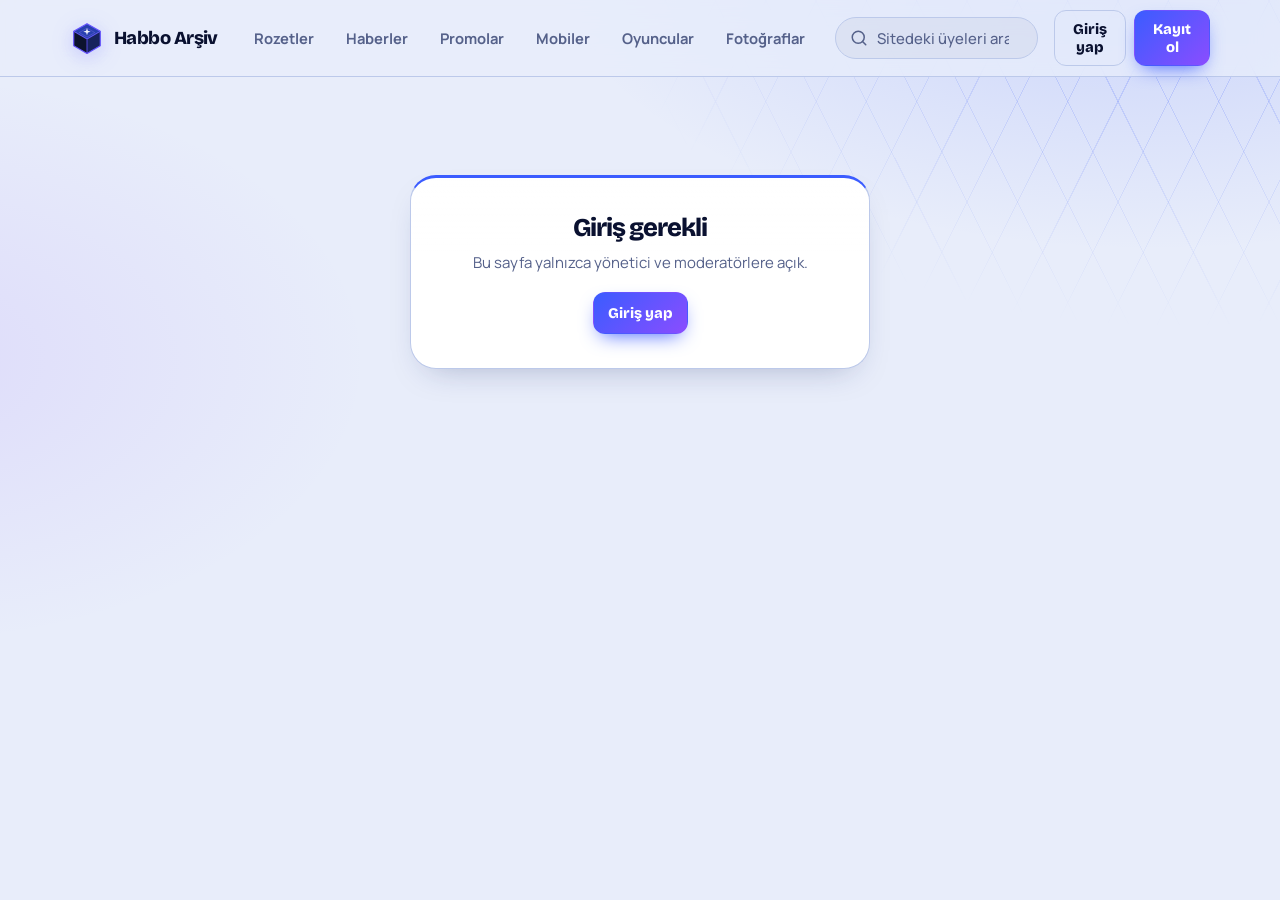
<file: arkaplan-onay.html>
<!DOCTYPE html>
<html lang="tr">
<head>
<meta charset="utf-8">
<meta name="viewport" content="width=device-width, initial-scale=1">
<meta name="robots" content="noindex">
<title>Arkaplan Onayları – Habbo Arşiv</title>
<link href="https://fonts.googleapis.com/css2?family=Manrope:wght@400;600;700;800&family=Bricolage+Grotesque:opsz,wght@12..96,600..800&display=swap" rel="stylesheet">
<style>
:root{--bg:#070b16;--surface:#0e1527;--surface2:#141d36;--line:#1f2a4a;--line2:#2c3c6b;--ink:#f1f5ff;--mute:#93a3cc}
*{box-sizing:border-box}
body{margin:0;color:var(--ink);font:400 15px/1.55 Manrope,system-ui,sans-serif}
a{color:inherit}
[hidden]{display:none!important}
</style>
<link rel="stylesheet" href="tema-sayfa.css">
<link rel="stylesheet" href="site.css">
</head>
<body data-sec="A">
<main class="hm" id="hm"></main>
<script src="hesap.js"></script>
<script src="site.js"></script>
<script>
/* Yönetici / moderatör: kullanıcıların gönderdiği profil arkaplanlarını onaylar ya da reddeder.
   Yetki denetimi sunucuda (Supabase satır güvenliği) yapılır; bu sayfa yalnızca arayüzdür. */
(function () {
  const S = SITE, el = S.el, kok = document.getElementById("hm"), h = HESAP.oku();
  document.title = "Arkaplan Onayları – Habbo Arşiv";

  const kapali = (baslik, metin) => {
    const d = el("div", "mod-kapali"); d.appendChild(el("h1", "", baslik));
    const p = el("p"); p.textContent = metin; d.appendChild(p);
    if (!h) { const b = el("button", "gm-btn", "Giriş yap"); b.type = "button"; b.dataset.giris = "giris"; b.style.marginTop = "18px"; b.style.flex = "0 1 auto"; d.appendChild(b); }
    kok.appendChild(d);
  };
  if (!h) return kapali("Giriş gerekli", "Bu sayfa yalnızca yönetici ve moderatörlere açık.");
  const r = S.rolOf(h);
  if (r !== "moderator" && r !== "yonetici") return kapali("Erişim yok", "Bu sayfa yalnızca yönetici ve moderatörlere açık.");

  const zaman = t => new Date(t).toLocaleString("tr-TR", { day: "numeric", month: "long", year: "numeric", hour: "2-digit", minute: "2-digit" });
  const ust = el("div", "mod-ust"); ust.appendChild(el("h1", "", "Arkaplan onayları"));
  const say = el("span", "mod-say", "…"); ust.appendChild(say); kok.appendChild(ust);
  const alt = el("p", "mod-alt", "Kullanıcıların profiline koymak istediği arkaplanlar burada bekler. Onayladığın görsel profilde otomatik uygulanır; reddedersen kullanıcı nedenini hesabında görür."); kok.appendChild(alt);
  const liste = el("div", "mod-liste"); kok.appendChild(liste);

  let kalan = 0;
  const sayiyaz = () => { say.textContent = String(kalan); if (!kalan) { liste.textContent = ""; liste.appendChild(el("p", "mod-bos", "Bekleyen arkaplan talebi yok.")); } };

  function kart(x) {
    const k = el("article", "mod-kart"), kim = x.profiller || {}, url = HESAP.depoUrl(x.dosya);
    const on = el("div", "ark-onizle dolu");
    if (url) { const im = document.createElement("img"); im.alt = "Gönderilen arkaplan"; im.loading = "lazy"; im.src = url; on.appendChild(im); }
    const et = el("span"); et.textContent = "Profil önizlemesi"; on.appendChild(et);

    const bilgi = el("div", "mod-kim"), h2 = el("h2");
    if (kim.habbo_ad) { const a = document.createElement("a"); a.textContent = kim.habbo_ad; a.href = "/profil?id=" + encodeURIComponent(x.kullanici_id); h2.appendChild(a); }
    else h2.textContent = "Bilinmeyen kullanıcı";
    bilgi.appendChild(h2);
    if (kim.otel) bilgi.appendChild(el("div", "", S.otelEt(kim.otel)));
    const tm = el("time"); tm.dateTime = x.olusturma; tm.textContent = zaman(x.olusturma); bilgi.appendChild(tm);
    if (url) { const l = el("div", "mod-lk"), a = el("a"); a.href = url; a.target = "_blank"; a.rel = "noopener noreferrer"; a.textContent = "Görseli tam boyutta aç"; l.appendChild(a); bilgi.appendChild(l); }

    const ms = el("div", "ark-msg"); ms.setAttribute("role", "status"); ms.setAttribute("aria-live", "polite");
    const eylem = el("div", "ark-eylem");
    const ok = el("button", "ark-btn", "Onayla"), no = el("button", "ark-btn kz", "Reddet"); ok.type = no.type = "button";
    eylem.append(ok, no);
    const red = el("div", "mod-red"); red.hidden = true;
    const inp = document.createElement("input"); inp.type = "text"; inp.maxLength = 200; inp.placeholder = "Red nedeni (isteğe bağlı)"; inp.setAttribute("aria-label", "Red nedeni");
    const rs = el("div", "ark-eylem"), onay = el("button", "ark-btn kz", "Reddi onayla"), vaz = el("button", "ark-btn ik", "Vazgeç"); onay.type = vaz.type = "button";
    rs.append(onay, vaz); red.append(inp, rs);
    bilgi.append(eylem, red, ms);

    const kilit = v => k.querySelectorAll("button").forEach(b => b.disabled = v);
    async function karar(durum, neden) {
      kilit(true); ms.textContent = ""; ms.className = "ark-msg";
      let tamam = false;
      try {
        const g = { durum }; if (durum === "reddedildi" && neden) g.red_nedeni = neden;
        const s = await HESAP.rest("arkaplan_talepleri?id=eq." + encodeURIComponent(x.id) + "&durum=eq.bekliyor", { method: "PATCH", headers: { Prefer: "return=representation" }, body: JSON.stringify(g) });
        tamam = s.ok && Array.isArray(s.v) && s.v.length === 1;
        if (!tamam && s.ok) { ms.textContent = "Bu talep zaten karara bağlanmış."; ms.className = "ark-msg h"; k.remove(); kalan = Math.max(0, kalan - 1); sayiyaz(); return; }
      } catch { /* ağ hatası */ }
      if (tamam) { k.remove(); kalan = Math.max(0, kalan - 1); sayiyaz(); return; }
      ms.textContent = "İşlem yapılamadı. Yetkini ve bağlantını kontrol edip tekrar dene."; ms.className = "ark-msg h"; kilit(false);
    }
    ok.onclick = () => karar("onayli");
    no.onclick = () => { eylem.hidden = true; red.hidden = false; inp.focus(); };
    vaz.onclick = () => { red.hidden = true; eylem.hidden = false; };
    onay.onclick = () => karar("reddedildi", inp.value.replace(/\s+/g, " ").trim().slice(0, 200));
    inp.addEventListener("keydown", e => { if (e.key === "Enter") { e.preventDefault(); onay.click(); } });

    k.append(on, bilgi); return k;
  }

  (async () => {
    liste.appendChild(el("p", "mod-bos", "Yükleniyor…"));
    let r2;
    try { r2 = await HESAP.rest("arkaplan_talepleri?select=id,kullanici_id,dosya,olusturma,profiller!kullanici_id(habbo_ad,otel)&durum=eq.bekliyor&order=olusturma.asc&limit=100"); } catch { r2 = null; }
    liste.textContent = "";
    if (!r2 || !r2.ok || !Array.isArray(r2.v)) { say.remove(); liste.appendChild(el("p", "mod-bos", "Talepler yüklenemedi. Sayfayı yenile ya da arkaplan.sql dosyasının çalıştırıldığından emin ol.")); return; }
    kalan = r2.v.length; r2.v.forEach(x => liste.appendChild(kart(x))); sayiyaz();
  })();
})();
</script>
</body>
</html>
</file>
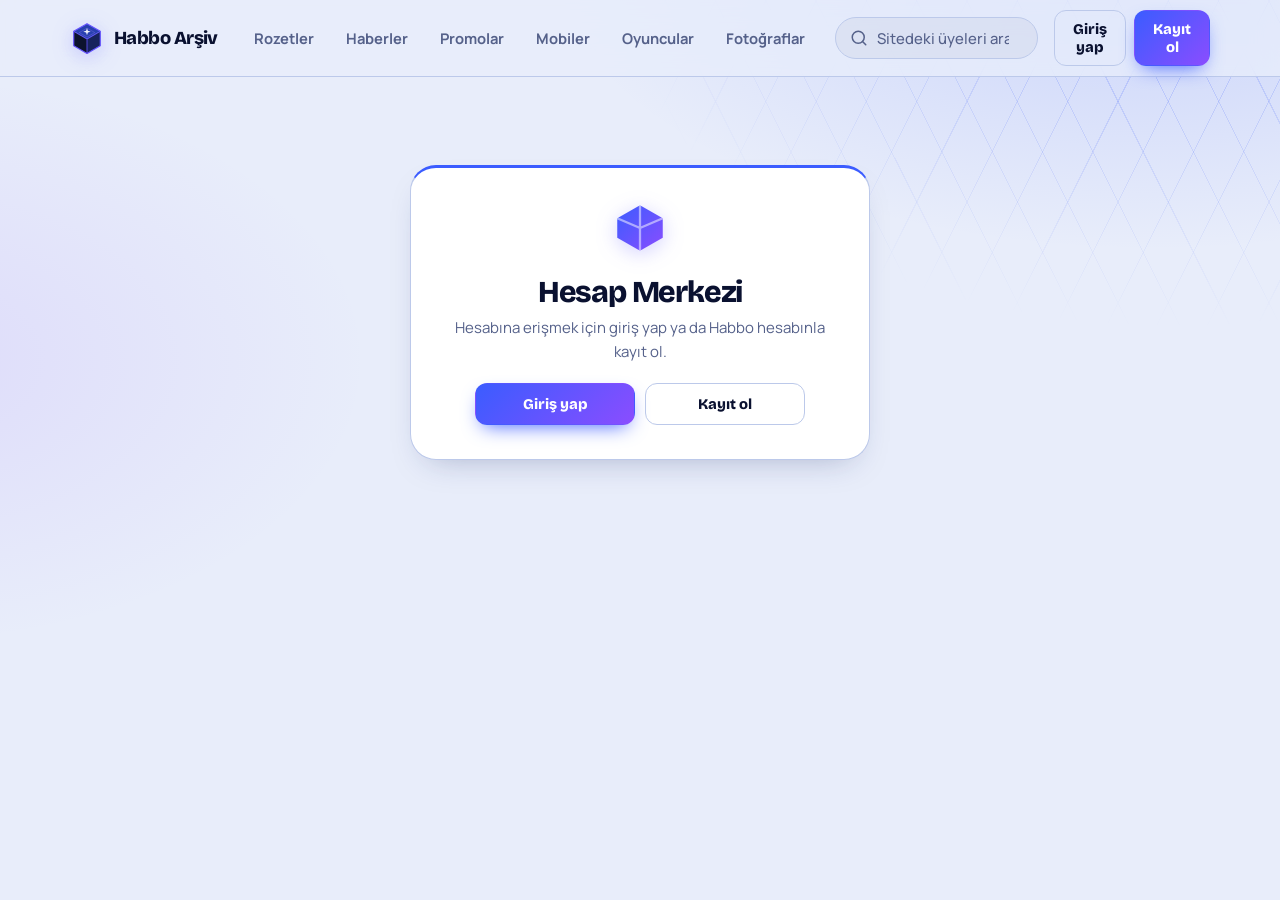
<file: hesap.html>
<!DOCTYPE html>
<html lang="tr">
<head>
<meta charset="utf-8">
<meta name="viewport" content="width=device-width, initial-scale=1">
<title>Hesabım – Habbo Arşiv</title>
<link href="https://fonts.googleapis.com/css2?family=Manrope:wght@400;600;700;800&family=Bricolage+Grotesque:opsz,wght@12..96,600..800&display=swap" rel="stylesheet">
<style>
:root{--bg:#070b16;--surface:#0e1527;--surface2:#141d36;--line:#1f2a4a;--line2:#2c3c6b;--ink:#f1f5ff;--mute:#93a3cc}
*{box-sizing:border-box}
body{margin:0;color:var(--ink);font:400 15px/1.55 Manrope,system-ui,sans-serif}
a{color:inherit}
</style>
<link rel="stylesheet" href="tema-sayfa.css">
<link rel="stylesheet" href="site.css">
</head>
<body data-sec="A">
<main class="hm" id="hm"></main>
<script src="hesap.js"></script>
<script src="site.js"></script>
<script>
(function () {
  const S = SITE, h = HESAP.oku(), kok = document.getElementById("hm"), el = S.el;
  const giris = (d) => { const b = el("div", "hm-in"); b.style.setProperty("--d", d || "0s"); return b; };

  // Motto: ismin altında, yerinde düzenlenir. Sütun yoksa ya da okunamazsa blok kendini gizler.
  const mottoKur = (kisi) => {
    const MAX = 38;   // Habbo'daki sınırla aynı
    const kap = el("div", "hm-motto yukleniyor");
    let mevcut = "";

    const goster = (parla) => {
      kap.className = "hm-motto"; kap.textContent = "";
      const b = el("button", "hm-m-btn" + (mevcut ? "" : " bos") + (parla ? " parla" : ""));
      b.type = "button"; b.setAttribute("aria-label", mevcut ? "Mottoyu düzenle" : "Motto ekle");
      const t = el("span", "hm-m-tx"); t.textContent = mevcut || "Motto ekle";
      b.appendChild(t); b.insertAdjacentHTML("beforeend", S.svg("pen"));
      b.onclick = duzenle; kap.appendChild(b);
    };

    const duzenle = () => {
      kap.className = "hm-motto duzenle"; kap.textContent = "";
      const f = el("form", "hm-m-form"); f.autocomplete = "off";
      const kutu = el("div", "hm-m-kutu");
      const inp = el("input", "hm-m-in"); inp.type = "text"; inp.maxLength = MAX; inp.value = mevcut;
      inp.placeholder = "Kendini tek cümleyle anlat"; inp.setAttribute("aria-label", "Motto"); inp.spellcheck = false;
      const say = el("span", "hm-m-say"); kutu.appendChild(inp); kutu.appendChild(say);
      const kay = el("button", "hm-m-kay", "Kaydet"); kay.type = "submit";
      const ip = el("button", "hm-m-ip", "Vazgeç"); ip.type = "button";
      const satir = el("div", "hm-m-satir"); satir.appendChild(kutu); satir.appendChild(kay); satir.appendChild(ip);
      const ms = el("div", "hm-m-msg"); ms.setAttribute("role", "status"); ms.setAttribute("aria-live", "polite");
      f.appendChild(satir); f.appendChild(ms); kap.appendChild(f);

      const guncelle = () => { say.textContent = inp.value.length + "/" + MAX; say.classList.toggle("dolu", inp.value.length >= MAX - 4); };
      inp.addEventListener("input", guncelle); guncelle();
      inp.addEventListener("keydown", e => { if (e.key === "Escape") { e.preventDefault(); goster(); } });
      ip.onclick = () => goster();
      f.onsubmit = async e => {
        e.preventDefault();
        const yeni = inp.value.replace(/\s+/g, " ").trim().slice(0, MAX);
        if (yeni === mevcut) return goster();
        kay.disabled = ip.disabled = inp.disabled = true; ms.textContent = ""; ms.className = "hm-m-msg";
        let ok = false;
        try {
          const r = await HESAP.rest("profiller?id=eq." + encodeURIComponent(kisi.id), {
            method: "PATCH", headers: { Prefer: "return=representation" }, body: JSON.stringify({ motto: yeni || null })
          });
          ok = r.ok && Array.isArray(r.v) && r.v.length === 1;
        } catch { /* ağ hatası */ }
        if (ok) { mevcut = yeni; goster(true); return; }
        kay.disabled = ip.disabled = inp.disabled = false; inp.focus();
        ms.textContent = "Kaydedilemedi. Bağlantını kontrol edip tekrar dene."; ms.className = "hm-m-msg h";
      };
      inp.focus(); inp.setSelectionRange(inp.value.length, inp.value.length);
    };

    HESAP.rest("profiller?select=motto&id=eq." + encodeURIComponent(kisi.id)).then(({ ok, v }) => {
      if (!ok || !Array.isArray(v)) return kap.remove();
      mevcut = (v[0] && v[0].motto) || ""; goster();
    }).catch(() => kap.remove());
    return kap;
  };

  // Profil arkaplanı: görsel seç, önizle, onaya gönder. Onaylanınca profilde kendiliğinden uygulanır.
  // Tablo henüz kurulmadıysa (arkaplan.sql çalışmadıysa) blok kendini gizler.
  const arkaplanKur = (kisi) => {
    const MAX = 1.9 * 1024 * 1024;   // depo sınırı 2 MB
    const sec = el("section", "ark hm-in"); sec.style.setProperty("--d", ".1s");
    sec.appendChild(el("h2", "hm-baslik", "Profil arkaplanı"));
    const kart = el("div", "ark-kart"), onizle = el("div", "ark-onizle"), yan = el("div", "ark-yan");
    const chip = el("span", "ark-chip"), not = el("p", "ark-not"), eylem = el("div", "ark-eylem"), msg = el("div", "ark-msg");
    msg.setAttribute("role", "status"); msg.setAttribute("aria-live", "polite");
    const dosya = document.createElement("input"); dosya.type = "file"; dosya.accept = "image/jpeg,image/png,image/webp"; dosya.tabIndex = -1;
    yan.append(chip, not, eylem, msg, dosya); kart.append(onizle, yan); sec.appendChild(kart);

    let satirlar = [], secili = null;
    const bekleyen = () => satirlar.find(x => x.durum === "bekliyor");
    const aktif = () => satirlar.find(x => x.durum === "onayli");
    const bildir = (t, c) => { msg.textContent = t || ""; msg.className = "ark-msg" + (c ? " " + c : ""); };
    const uuid = () => crypto.randomUUID ? crypto.randomUUID() :
      "xxxxxxxx-xxxx-4xxx-yxxx-xxxxxxxxxxxx".replace(/[xy]/g, c => { const r = crypto.getRandomValues(new Uint8Array(1))[0] & 15; return (c === "x" ? r : (r & 3 | 8)).toString(16); });

    // Görselin hangi bölgesinin görüneceği: x/y (% konum) ve z (yakınlaştırma). Profildeki banner ile aynı formül.
    const ayarOku = (r) => { r = r || {}; const al = (a, b, d) => { const v = a != null ? a : b; return v != null && Number.isFinite(+v) ? +v : d; }; return { x: al(r.konum_x, r.x, 50), y: al(r.konum_y, r.y, 50), z: al(r.yakin, r.z, 1) }; };
    const yerles = (im, r) => {
      const a = ayarOku(r);
      im.style.cssText = "width:100%;height:100%;object-fit:cover;object-position:" + a.x + "% " + a.y + "%;transform:scale(" + a.z + ");transform-origin:" + a.x + "% " + a.y + "%;-webkit-user-drag:none;user-select:none";
    };
    const resim = (src, etiket, ayar) => {
      onizle.textContent = "";
      if (!src) { onizle.classList.remove("dolu"); onizle.appendChild(el("div", "ark-yok", "Henüz özel arkaplanın yok. Bir görsel seçip önizleyebilirsin.")); return; }
      const im = document.createElement("img"); im.alt = ""; im.draggable = false; yerles(im, ayar); im.src = src; onizle.appendChild(im); onizle.classList.add("dolu");
      if (etiket) { const e = el("span"); e.textContent = etiket; onizle.appendChild(e); }
    };
    // Yakınlaştırma çubuğu (yalnızca yeni görsel seçiliyken görünür)
    const zoomKap = el("label", "ark-zoom"), zoom = document.createElement("input");
    zoomKap.style.cssText = "display:none;align-items:center;gap:10px;margin:10px 0;font-size:.85rem;color:var(--mute)";
    zoom.type = "range"; zoom.min = "1"; zoom.max = "3"; zoom.step = "0.01"; zoom.value = "1"; zoom.style.cssText = "flex:1;accent-color:#8b9dff";
    zoomKap.append(document.createTextNode("Yakınlaştır"), zoom); yan.insertBefore(zoomKap, eylem);
    zoom.oninput = () => { if (!secili) return; secili.z = +zoom.value; const im = onizle.querySelector("img"); if (im) yerles(im, secili); };

    // Önizlemede sürükleyerek konumlandırma
    let sur = null;
    const sinir = (v) => Math.max(0, Math.min(100, v));
    onizle.addEventListener("pointerdown", (e) => {
      const im = onizle.querySelector("img"); if (!secili || !im || !im.naturalWidth) return;
      const B = onizle.getBoundingClientRect(), k = Math.max(B.width / im.naturalWidth, B.height / im.naturalHeight);
      sur = { px: e.clientX, py: e.clientY, x: secili.x, y: secili.y, ox: im.naturalWidth * k * secili.z - B.width, oy: im.naturalHeight * k * secili.z - B.height };
      onizle.setPointerCapture(e.pointerId); onizle.style.cursor = "grabbing"; e.preventDefault();
    });
    onizle.addEventListener("pointermove", (e) => {
      if (!sur || !secili) return;
      if (sur.ox > .5) secili.x = sinir(sur.x - (e.clientX - sur.px) / sur.ox * 100);
      if (sur.oy > .5) secili.y = sinir(sur.y - (e.clientY - sur.py) / sur.oy * 100);
      const im = onizle.querySelector("img"); if (im) yerles(im, secili);
    });
    const birak = () => { sur = null; if (secili) onizle.style.cursor = "grab"; };
    onizle.addEventListener("pointerup", birak); onizle.addEventListener("pointercancel", birak);

    const rozetle = (sinif, metin) => { chip.className = "ark-chip " + sinif; chip.textContent = ""; chip.appendChild(el("i")); chip.appendChild(document.createTextNode(metin)); };
    const dugme = (metin, sinif, tik) => { const b = el("button", "ark-btn " + sinif); b.type = "button"; b.textContent = metin; b.onclick = tik; eylem.appendChild(b); return b; };
    const mesgul = (v) => eylem.querySelectorAll("button").forEach(b => b.disabled = v);

    const ciz = () => {
      eylem.textContent = "";
      onizle.style.overflow = "hidden"; onizle.style.cursor = secili ? "grab" : ""; onizle.style.touchAction = secili ? "none" : "";
      zoomKap.style.display = secili ? "flex" : "none"; if (secili) zoom.value = secili.z;
      const bk = bekleyen(), ak = aktif(), son = satirlar[0];
      if (secili) {
        resim(secili.url, "Önizleme", secili); rozetle("", "Önizleme");
        not.textContent = "Profilin böyle görünecek. Görseli sürükleyerek konumlandır, çubukla yakınlaştır. Onaya gönderince yönetici ya da moderatör aynı ayarlı hâlini görür.";
        dugme("Kaydet ve onaya gönder", "", gonder); dugme("Başka görsel seç", "ik", () => dosya.click()); dugme("Vazgeç", "ik", () => { URL.revokeObjectURL(secili.url); secili = null; bildir(""); ciz(); });
      } else if (bk) {
        resim(HESAP.depoUrl(bk.dosya), "Onay bekleyen", bk); rozetle("bk", "Onay bekliyor");
        not.textContent = "Arkaplanın kaydedildi ve onay bekliyor. Onaylanınca profilinde otomatik uygulanır." + (ak ? " O zamana kadar mevcut arkaplanın korunur." : "");
        dugme("Başka görsel seç", "ik", () => dosya.click()); dugme("Talebi geri çek", "kz", () => sil("&durum=eq.bekliyor", "Talep geri çekildi."));
      } else if (son && son.durum === "reddedildi") {
        resim(ak ? HESAP.depoUrl(ak.dosya) : "", ak ? "Profilinde uygulanan" : "", ak); rozetle("rd", "Reddedildi");
        not.textContent = "Son gönderdiğin arkaplan onaylanmadı." + (son.red_nedeni ? " Not: " + son.red_nedeni : "") + " Yeni bir görsel seçip tekrar deneyebilirsin.";
        dugme("Yeni görsel seç", "", () => dosya.click()); if (ak) dugme("Arkaplanı kaldır", "kz", () => sil("", "Arkaplan kaldırıldı."));
      } else if (ak) {
        resim(HESAP.depoUrl(ak.dosya), "Profilinde uygulanıyor", ak); rozetle("ok", "Uygulandı");
        not.textContent = "Bu arkaplan profilinde görünüyor. Değiştirmek istersen yeni görsel yüklersin; o da onaydan geçtikten sonra uygulanır.";
        dugme("Değiştir", "", () => dosya.click()); dugme("Arkaplanı kaldır", "kz", () => sil("", "Arkaplan kaldırıldı."));
      } else {
        resim("", ""); rozetle("", "Varsayılan");
        not.textContent = "Profiline kendi görselini ya da bannerını koyabilirsin (önerilen boyut 1500×420). Görsel önce yönetici ya da moderatör onayından geçer, onaylanınca otomatik uygulanır.";
        dugme("Görsel seç", "", () => dosya.click());
      }
    };

    const yenile = async () => {
      const r = await HESAP.rest("arkaplan_talepleri?select=id,dosya,durum,red_nedeni,olusturma,konum_x,konum_y,yakin&kullanici_id=eq." + encodeURIComponent(kisi.id) +
        "&durum=in.(bekliyor,onayli,reddedildi)&order=olusturma.desc&limit=20");
      if (!r.ok || !Array.isArray(r.v)) return false;
      satirlar = r.v; return true;
    };

    // Görseli tarayıcıda küçültüp yeniden kodlar (boyut sınırı + gizli bilgiler temizlenir)
    const hazirla = async (f) => {
      if (!/^image\/(jpeg|png|webp)$/.test(f.type)) throw new Error("Yalnızca JPG, PNG veya WebP yükleyebilirsin.");
      if (f.size > 12 * 1024 * 1024) throw new Error("Dosya çok büyük (en fazla 12 MB).");
      let kaynak;
      try { kaynak = await createImageBitmap(f); } catch {
        kaynak = await new Promise((ok, hata) => { const u = URL.createObjectURL(f), i = new Image(); i.onload = () => { URL.revokeObjectURL(u); ok(i); }; i.onerror = () => { URL.revokeObjectURL(u); hata(new Error("Görsel okunamadı.")); }; i.src = u; });
      }
      const w0 = kaynak.width, h0 = kaynak.height;
      if (w0 < 400 || h0 < 100) throw new Error("Görsel çok küçük. En az 400×100 piksel olmalı.");
      const k = Math.min(1, 1600 / w0, 1000 / h0), cv = document.createElement("canvas");
      cv.width = Math.round(w0 * k); cv.height = Math.round(h0 * k);
      const cx = cv.getContext("2d"); cx.fillStyle = "#0e1527"; cx.fillRect(0, 0, cv.width, cv.height); cx.drawImage(kaynak, 0, 0, cv.width, cv.height);
      const kodla = (tip, q) => new Promise(ok => cv.toBlob(ok, tip, q));
      let blob = await kodla("image/webp", .84), ext = "webp";
      if (!blob || blob.type !== "image/webp") { ext = "jpg"; blob = await kodla("image/jpeg", .86); }
      for (let q = .74; blob && blob.size > MAX && q >= .4; q -= .12) blob = await kodla(blob.type, q);
      if (!blob || blob.size > MAX) throw new Error("Görsel yeterince küçültülemedi, daha sade bir görsel dene.");
      return { blob, ext, url: URL.createObjectURL(blob), x: 50, y: 50, z: 1 };
    };

    dosya.onchange = async () => {
      const f = dosya.files && dosya.files[0]; dosya.value = ""; if (!f) return;
      bildir("Görsel hazırlanıyor…");
      try { const yeni = await hazirla(f); if (secili) URL.revokeObjectURL(secili.url); secili = yeni; bildir(""); ciz(); }
      catch (e) { bildir(e && e.message ? e.message : "Görsel okunamadı.", "h"); }
    };

    const gonder = async () => {
      if (!secili) return; mesgul(true); bildir("Kaydediliyor…");
      const yol = kisi.id + "/" + uuid() + "." + secili.ext;
      try {
        if (!(await HESAP.yukle(yol, secili.blob))) throw 0;
        // eski bekleyen / reddedilen talepleri temizle (yeni talep onların yerine geçer)
        const eski = await HESAP.rest("arkaplan_talepleri?kullanici_id=eq." + encodeURIComponent(kisi.id) + "&durum=in.(bekliyor,reddedildi)",
          { method: "DELETE", headers: { Prefer: "return=representation" } });
        if (eski.ok && Array.isArray(eski.v)) eski.v.forEach(x => HESAP.depoSil(x.dosya).catch(() => {}));
        const ek = await HESAP.rest("arkaplan_talepleri", { method: "POST", headers: { Prefer: "return=representation" }, body: JSON.stringify({ kullanici_id: kisi.id, dosya: yol, konum_x: +secili.x.toFixed(2), konum_y: +secili.y.toFixed(2), yakin: +secili.z.toFixed(2) }) });
        if (!ek.ok) { HESAP.depoSil(yol).catch(() => {}); throw 0; }
        URL.revokeObjectURL(secili.url); secili = null;
        await yenile(); ciz();
        bildir("Arkaplan kaydedildi. Onay bekliyor; onaylanınca otomatik uygulanacak.", "o");
      } catch { HESAP.depoSil(yol).catch(() => {}); bildir("Kaydedilemedi. Bağlantını kontrol edip tekrar dene.", "h"); mesgul(false); }
    };

    const sil = async (filtre, mesaj) => {
      if (!filtre && !confirm("Arkaplanını kaldırmak istediğine emin misin?")) return;
      mesgul(true); bildir("");
      try {
        const r = await HESAP.rest("arkaplan_talepleri?kullanici_id=eq." + encodeURIComponent(kisi.id) + filtre, { method: "DELETE", headers: { Prefer: "return=representation" } });
        if (!r.ok) throw 0;
        if (Array.isArray(r.v)) r.v.forEach(x => HESAP.depoSil(x.dosya).catch(() => {}));
        await yenile(); ciz(); bildir(mesaj, "o");
      } catch { bildir("İşlem yapılamadı. Tekrar dene.", "h"); mesgul(false); }
    };

    resim("", ""); rozetle("", "Yükleniyor…"); not.textContent = "";
    yenile().then(ok => { if (!ok) return sec.remove(); ciz(); }).catch(() => sec.remove());
    return sec;
  };

  if (!h) {   // oturum yoksa: giriş penceresini açan sade bir karşılama
    document.title = "Hesap Merkezi – Habbo Arşiv";
    kok.innerHTML = '<div class="hm-misafir hm-in"><svg class="logo" viewBox="0 0 32 32"><defs><linearGradient id="mg" x1="0" y1="0" x2="1" y2="1"><stop offset="0" style="stop-color:var(--c1)"/><stop offset="1" style="stop-color:var(--c2)"/></linearGradient></defs><path d="M16 2 30 10v12L16 30 2 22V10z" fill="url(#mg)"/><path d="M16 2v14m0 0 14-6M16 16 2 10m14 6v14" stroke="rgba(255,255,255,.5)" stroke-width="1.4" fill="none"/></svg>' +
      '<h1>Hesap Merkezi</h1><p>Hesabına erişmek için giriş yap ya da Habbo hesabınla kayıt ol.</p>' +
      '<div class="gm-satir"><button class="gm-btn" data-giris="giris" type="button">Giriş yap</button><button class="gm-btn ik" data-giris="kayit" type="button">Kayıt ol</button></div></div>';
    return;
  }

  const r = S.rolOf(h), R = S.ROL[r], alan = HESAP.OTELLER[h.otel] || "";
  // karşılama ve profil alanı
  const hero = el("section", "hm-hero hm-in");
  const av = el("div", "hm-avatar"); av.appendChild(el("span", "hm-floor"));
  const im = document.createElement("img"); im.alt = ""; im.src = "https://www.habbo" + (alan || ".com") + "/habbo-imaging/avatarimage?user=" + encodeURIComponent(h.ad) + "&direction=2&head_direction=3&gesture=sml&size=l";
  im.onerror = () => { av.classList.add("yok"); im.replaceWith(el("span", "", S.svg("user"))); };
  av.appendChild(im);
  const tx = el("div", "hm-text");
  tx.appendChild(el("p", "hm-hos", "Tekrar hoş geldin,"));
  const ad = el("h1", "hm-ad"); ad.textContent = h.ad; tx.appendChild(ad);
  tx.appendChild(mottoKur(h));
  tx.appendChild(el("div", "hm-rozetler", S.rozet(r) + S.otelEt(h.otel) + '<span class="hm-aktif"><i></i>Aktif oturum</span>'));
  // hesap bilgileri (profil alanının sağında)
  const panel = el("div", "hm-panel");
  const sat = (ic, et, de, al) => panel.appendChild(el("div", "hm-sat", '<span class="hm-s-ic">' + S.svg(ic) + '</span><div><div class="hm-s-et">' + et + '</div><div class="hm-s-de">' + de + '</div>' + (al ? '<div class="hm-s-al">' + al + '</div>' : "") + '</div>'));
  sat("user", "Kullanıcı adı", "", S.svg("verify") + "Habbo hesabı, mottonla doğrulandı");
  panel.querySelector(".hm-s-de").textContent = h.ad;
  sat("build", "Otel", S.otelEt(h.otel), "habbo" + alan);
  sat("shield", "Yetki", S.rozet(r), R.acik);
  hero.appendChild(av); hero.appendChild(tx); hero.appendChild(panel); kok.appendChild(hero);
  kok.appendChild(arkaplanKur(h));
  document.title = h.ad + " – Habbo Arşiv";

  // Onay bekleyen arkaplan sayısını karta kırmızı bildirim rozeti olarak ekler (0 ise görünmez)
  const bekleyenRozeti = (kart) => {
    HESAP.rest("arkaplan_talepleri?select=id&durum=eq.bekliyor&limit=100").then(({ ok, v }) => {
      if (!ok || !Array.isArray(v) || !v.length) return;
      const n = v.length, b = el("span", "hm-bekle", n >= 100 ? "99+" : String(n));
      b.title = n + " arkaplan onay bekliyor"; b.setAttribute("aria-label", n + " arkaplan onay bekliyor");
      b.style.cssText = "display:inline-flex;align-items:center;justify-content:center;min-width:22px;height:22px;padding:0 7px;margin-left:10px;border-radius:999px;background:#ff4d5e;color:#fff;font:800 .75rem Manrope,system-ui,sans-serif;vertical-align:middle;box-shadow:0 0 0 4px rgba(255,77,94,.22)";
      const h3 = kart.querySelector("h3"); if (h3) h3.appendChild(b);
      const p = kart.querySelector(".hm-k-tx p"); if (p) p.textContent = n + " arkaplan inceleme bekliyor.";
    }).catch(() => {});
  };

  // hızlı erişim: sadece yetkisi olanlara
  const hizli = [];
  if (r === "yazar" || r === "yonetici") hizli.push(["/haber-yaz", "paper", "Haber Paneli", "Haber yaz, taslaklarını düzenle ve yayınla.", "Panele git"]);
  if (r === "moderator" || r === "yonetici") hizli.push(["/arkaplan-onay", "verify", "Arkaplan Onayları", "Kullanıcıların gönderdiği profil arkaplanlarını incele.", "Onaylara git"]);
  if (hizli.length) {
    const hz = giris(".18s"); hz.className += " hm-hizli"; hz.appendChild(el("h2", "hm-baslik", "Hızlı erişim"));
    hizli.forEach(([href, ic, ad2, ac, git]) => {
      const k = el("a", "hm-kart", '<span class="hm-ikon">' + S.svg(ic) + '</span><div class="hm-k-tx"><h3>' + ad2 + '</h3><p>' + ac + '</p></div><span class="hm-git">' + git + ' ' + S.svg("arrow") + '</span>');
      k.href = href; hz.appendChild(k);
      if (href === "/arkaplan-onay") bekleyenRozeti(k);
    });
    kok.appendChild(hz);
  }

  // çıkış: ikincil işlem
  const c = giris(".28s"); c.className += " hm-cikis";
  const b = el("button", "hm-cik", S.svg("out") + "Çıkış yap"); b.type = "button"; b.onclick = S.cikis; c.appendChild(b); kok.appendChild(c);
})();
</script>
</body>
</html>
</file>
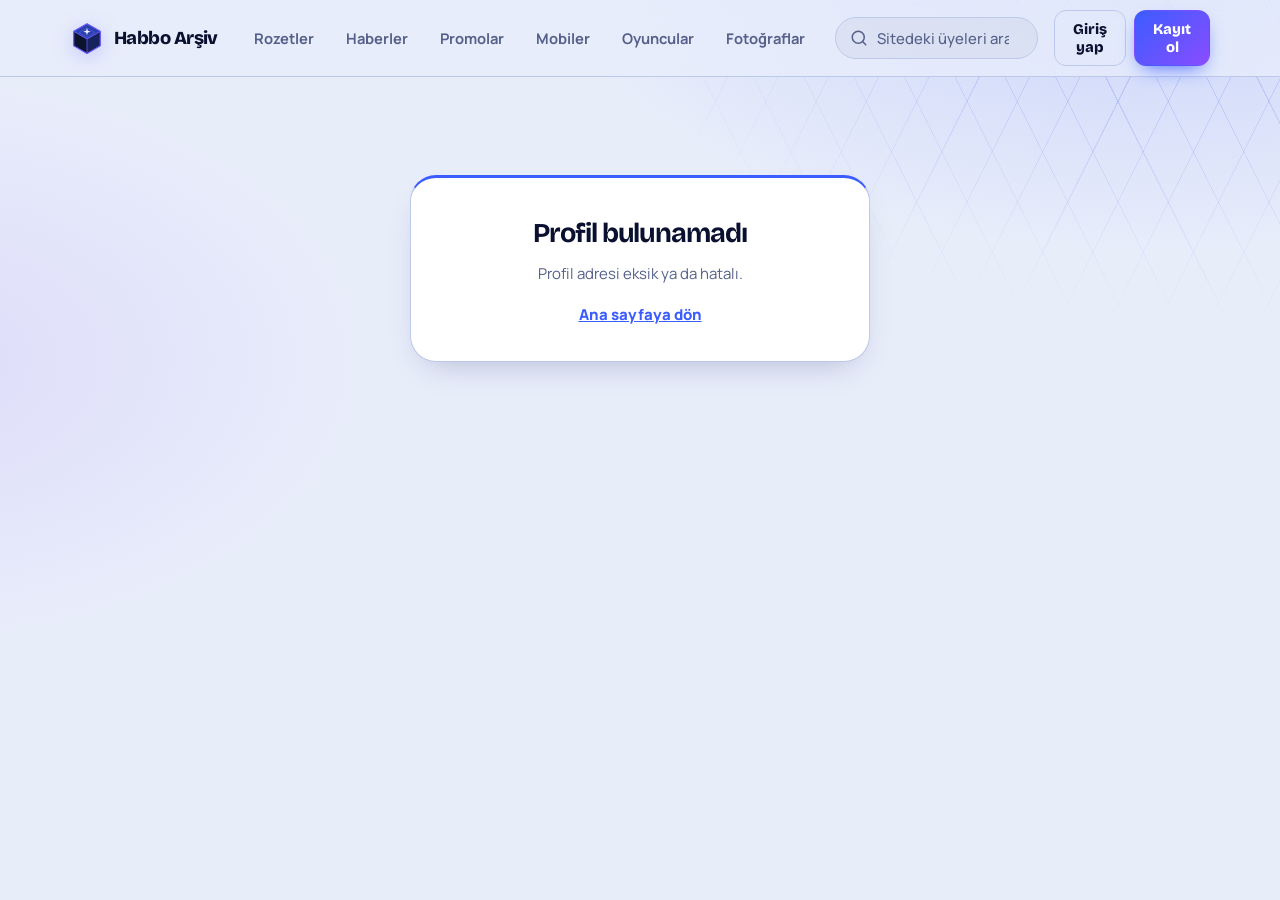
<file: profil.html>
<!DOCTYPE html>
<html lang="tr">
<head>
<meta charset="utf-8">
<meta name="viewport" content="width=device-width, initial-scale=1">
<title>Profil – Habbo Arşiv</title>
<link href="https://fonts.googleapis.com/css2?family=Manrope:wght@400;600;700;800&family=Bricolage+Grotesque:opsz,wght@12..96,600..800&display=swap" rel="stylesheet">
<style>
:root{--bg:#070b16;--surface:#0e1527;--surface2:#141d36;--line:#1f2a4a;--line2:#2c3c6b;--ink:#f1f5ff;--mute:#93a3cc}
*{box-sizing:border-box}
body{margin:0;color:var(--ink);font:400 15px/1.55 Manrope,system-ui,sans-serif}
a{color:inherit}
[hidden]{display:none!important}
</style>
<link rel="stylesheet" href="tema-sayfa.css">
<link rel="stylesheet" href="site.css">
<style>
.pr{max-width:1040px;margin:0 auto;padding:28px 18px 90px}

/* ---- üst alan: banner + üstüne binen cam kart ---- */
.pr-hero{--ov:64px;position:relative}
.pr-banner{position:relative;width:100%;aspect-ratio:1000/290;border-radius:28px;overflow:hidden;border:1px solid var(--line2);box-shadow:var(--hi),var(--shadow);
  background:repeating-linear-gradient(63.43deg,transparent 0 44px,color-mix(in srgb,var(--c1) 16%,transparent) 44px 45px),repeating-linear-gradient(-63.43deg,transparent 0 44px,color-mix(in srgb,var(--c1) 16%,transparent) 44px 45px),linear-gradient(135deg,color-mix(in srgb,var(--c1) 26%,var(--surface)),var(--surface) 78%)}
.pr-banner::before{content:"";position:absolute;inset:0;background:var(--pr-bg) var(--pr-x,50%) var(--pr-y,50%)/cover no-repeat;transform:scale(var(--pr-z,1));transform-origin:var(--pr-x,50%) var(--pr-y,50%);opacity:0;transition:opacity .6s}
.pr-banner::after{content:"";position:absolute;inset:0;pointer-events:none;background:linear-gradient(180deg,transparent 55%,rgba(6,10,24,.38))}
.pr-ozel .pr-banner::before{opacity:1}
.pr-kart{position:relative;z-index:1;display:grid;grid-template-columns:200px minmax(0,1fr);align-items:stretch;margin:calc(var(--ov)*-1) 0 0;border-radius:28px;
  background:rgba(8,12,28,.42);border:1px solid rgba(255,255,255,.16);box-shadow:var(--hi),0 22px 48px -24px rgba(0,0,0,.8);
  backdrop-filter:blur(12px) saturate(1.2);-webkit-backdrop-filter:blur(12px) saturate(1.2)}
@media (prefers-color-scheme:light){.pr-kart{background:rgba(255,255,255,.55);border-color:rgba(255,255,255,.75);box-shadow:var(--hi),0 22px 48px -26px rgba(24,40,100,.45)}}
.pr-oda{position:relative;min-height:220px}
.pr-oda::before{content:"";position:absolute;left:0;right:0;bottom:0;height:210px;background:radial-gradient(circle at 50% 72%,color-mix(in srgb,var(--c1) 26%,transparent),transparent 62%);pointer-events:none}
.pr-golge{position:absolute;left:50%;bottom:10px;width:130px;height:26px;transform:translateX(-50%);border-radius:50%;background:radial-gradient(ellipse,rgba(0,0,0,.5),transparent 70%)}
.pr-sahne{position:absolute;left:50%;bottom:16px;transform:translateX(-50%);display:flex;flex-direction:column;align-items:center;gap:16px;width:max-content;max-width:100%}
.pr-sahne .pr-balon{max-width:240px}
.pr-av{display:block;height:220px;width:auto;image-rendering:pixelated;margin-bottom:-6px;filter:drop-shadow(0 12px 14px rgba(0,0,0,.4))}
span.pr-av{display:grid;place-items:center;width:120px;color:var(--mute)}
span.pr-av .ic{width:96px;height:96px}
.pr-balon{position:relative;margin:0;max-width:min(300px,86vw);padding:10px 16px;border-radius:14px;background:#fff;color:#141a33;border:1px solid rgba(8,12,30,.28);box-shadow:0 10px 24px -10px rgba(0,0,0,.6);font:700 .98rem/1.3 Manrope,system-ui,sans-serif;text-align:center;overflow-wrap:anywhere;transform-origin:50% 100%;animation:prBalon .6s cubic-bezier(.2,.9,.3,1.3) .35s both}
.pr-balon::after{content:"";position:absolute;left:50%;bottom:-8px;width:14px;height:14px;background:#fff;border-right:1px solid rgba(8,12,30,.28);border-bottom:1px solid rgba(8,12,30,.28);transform:translateX(-50%) rotate(45deg)}
.pr-balon.yok{background:rgba(255,255,255,.78);color:#56608a;font-weight:600}
.pr-balon.yok::after{background:#f4f6fb}
@keyframes prBalon{0%{opacity:0;transform:translateY(12px) scale(.7)}60%{opacity:1;transform:translateY(-3px) scale(1.04)}100%{opacity:1;transform:none}}

/* ---- kimlik ---- */
.pr-kim{position:relative;min-width:0;padding:calc(var(--ov) + 14px) 30px 22px 6px}
.pr-ad{margin:0 0 12px;font:800 clamp(2.2rem,5.6vw,3.5rem)/1 "Bricolage Grotesque",Manrope,sans-serif;letter-spacing:-.055em;word-break:break-word;background:linear-gradient(100deg,var(--ink) 40%,var(--c2));-webkit-background-clip:text;background-clip:text;color:transparent}
.pr-rozet{display:flex;flex-wrap:wrap;gap:10px;align-items:center}
.pr .rol{font-size:.78rem;padding:5px 13px 5px 9px}.pr .rol .ic{width:15px;height:15px}
.pr .otel{font-size:.78rem;padding:5px 11px 5px 8px}.pr .otel .fl{width:20px;height:14px}
.pr-on{display:inline-flex;align-items:center;gap:8px;padding:5px 12px;border-radius:999px;font-size:.78rem;font-weight:700;color:#6ff0c8;background:rgba(53,224,176,.1);border:1px solid rgba(53,224,176,.3)}
.pr-on i{width:8px;height:8px;border-radius:50%;background:#35e0b0;box-shadow:0 0 0 0 rgba(53,224,176,.6);animation:prNabiz 2.6s ease-out infinite}
@media (prefers-color-scheme:light){.pr-on{color:#0a8a66}}
@keyframes prNabiz{0%{box-shadow:0 0 0 0 rgba(53,224,176,.55)}70%,100%{box-shadow:0 0 0 8px rgba(53,224,176,0)}}
.pr-acik{margin:14px 0 0;max-width:44ch;color:var(--mute)}
.pr-alt{display:flex;flex-wrap:wrap;align-items:center;justify-content:space-between;gap:14px 24px;margin-top:18px;padding-top:16px;border-top:1px solid color-mix(in srgb,var(--ink) 14%,transparent)}
.pr-ozet{display:flex;flex-wrap:wrap;gap:12px 0;margin:0;padding:0}
.pr-ozet>div{display:flex;flex-direction:column-reverse;gap:2px;padding:0 20px;border-left:1px solid var(--line2)}
.pr-ozet>div:first-child{padding-left:0;border-left:0}
.pr-ozet dd{margin:0;font:800 1.35rem/1.15 "Bricolage Grotesque",Manrope,sans-serif;letter-spacing:-.04em}
.pr-ozet dt{color:var(--mute);font-size:.78rem}
.pr-eylem{margin:0}
.pr-duz{display:inline-flex;align-items:center;gap:8px;padding:8px 14px;border-radius:12px;border:1.5px solid var(--c1);color:var(--c1);font:800 .9rem "Bricolage Grotesque",Manrope,sans-serif;text-decoration:none;transition:background .15s}
.pr-duz:hover{background:color-mix(in srgb,var(--c1) 14%,transparent)}.pr-duz .ic{width:16px;height:16px}
.pr-duz:focus-visible,.pr-haber:focus-visible,.pr-daha:focus-visible,.pr-yok a:focus-visible{outline:2px solid var(--c1);outline-offset:3px}

/* ---- gövde ---- */
.pr-govde{display:grid;grid-template-columns:minmax(0,1fr) 300px;gap:32px;margin-top:30px;align-items:start}
.pr-baslik{display:flex;align-items:center;gap:10px;margin:0;font-size:1.35rem;letter-spacing:-.03em}
.pr-say{font:700 .8rem Manrope,sans-serif;letter-spacing:0;padding:2px 11px;border-radius:999px;background:color-mix(in srgb,var(--c1) 16%,transparent);color:var(--c1)}
.pr-liste{position:relative;list-style:none;margin:20px 0 0;padding:0 0 0 28px}
.pr-liste::before{content:"";position:absolute;left:5px;top:8px;bottom:14px;width:2px;border-radius:2px;background:linear-gradient(180deg,var(--c1),transparent)}
.pr-yo{position:relative;padding:0 0 24px}
.pr-yo::before{content:"";position:absolute;left:-28px;top:14px;width:12px;height:12px;border-radius:50%;background:var(--surface);border:2px solid var(--c1);box-shadow:0 0 0 4px color-mix(in srgb,var(--c1) 18%,transparent)}
.pr-haber{display:flex;align-items:center;gap:12px;margin-bottom:10px;border-radius:12px;color:inherit;text-decoration:none}
.pr-th{width:48px;height:48px;flex:none;border-radius:12px;object-fit:cover;background:var(--surface2);border:1px solid var(--line2)}
span.pr-th{display:grid;place-items:center;color:var(--c1)}span.pr-th .ic{width:22px;height:22px}
.pr-haber b{display:block;font:800 1.02rem/1.25 "Bricolage Grotesque",Manrope,sans-serif;letter-spacing:-.02em;transition:color .15s}
.pr-haber:hover b{color:var(--c1)}
.pr-haber time{color:var(--mute);font-size:.82rem}
.pr-metin{margin:0;padding:12px 16px;border-radius:6px 18px 18px 18px;background:var(--glass);border:1px solid var(--line2);white-space:pre-wrap;word-break:break-word;line-height:1.6}
.pr-daha{display:block;margin:4px auto 0;padding:10px 22px;border-radius:12px;border:1.5px solid var(--line2);background:transparent;color:var(--ink);font:800 .9rem "Bricolage Grotesque",Manrope,sans-serif;cursor:pointer;transition:border-color .15s,background .15s}
.pr-daha:hover{border-color:var(--c1);background:color-mix(in srgb,var(--c1) 10%,transparent)}
.pr-bos{margin:22px 0 0;padding:34px 20px;text-align:center;color:var(--mute);border-radius:18px;border:1px dashed var(--line2)}
.pr-bos a{color:var(--c1);font-weight:700}
.pr-yan{position:sticky;top:84px}
.pr-panel{margin:16px 0 0;padding:4px 20px;border-radius:20px;background:linear-gradient(180deg,rgba(255,255,255,.045),transparent 42%),var(--surface);border:1px solid var(--line2);box-shadow:var(--hi),var(--shadow)}
.pr-sat{padding:14px 0;border-bottom:1px solid var(--line)}
.pr-sat:last-child{border-bottom:0}
.pr-sat dt{color:var(--mute);font-size:.84rem}
.pr-sat dd{margin:4px 0 0;display:flex;align-items:center;gap:8px;flex-wrap:wrap;font-weight:700}
.pr-sat dd small{font:600 .88rem Manrope,sans-serif;color:var(--mute)}
.pr-nokta{width:8px;height:8px;border-radius:50%;background:var(--mute);opacity:.6;flex:none}
.pr-nokta.on{background:#35e0b0;opacity:1}

/* ---- yükleniyor / bulunamadı ---- */
.pr-isk{height:440px;border-radius:30px;background:linear-gradient(90deg,var(--surface) 25%,color-mix(in srgb,var(--c1) 10%,var(--surface)) 50%,var(--surface) 75%);background-size:200% 100%;animation:prIsk 1.4s linear infinite;border:1px solid var(--line)}
@keyframes prIsk{to{background-position:-200% 0}}
.pr-yok{max-width:460px;margin:70px auto 0;padding:34px 28px;text-align:center;border-radius:26px;background:linear-gradient(180deg,rgba(255,255,255,.05),transparent 40%),var(--surface);border:1px solid var(--line2);border-top:3px solid var(--c1);box-shadow:var(--hi),var(--shadow)}
.pr-yok h1{margin:0 0 8px;font-size:1.7rem;letter-spacing:-.04em}
.pr-yok p{margin:0 0 18px;color:var(--mute)}
.pr-yok a{color:var(--c1);font-weight:800}

/* ---- özel arkaplan: banner katmanı yukarıda (.pr-ozel .pr-banner::before) ---- */
@media (prefers-reduced-motion:reduce){.pr-banner::before{transition:none}}

@media (max-width:900px){.pr-govde{grid-template-columns:1fr}.pr-yan{position:static}}
@media (max-width:760px){
  .pr{padding:18px 14px 70px}
  .pr-hero{--ov:0px}
  .pr-banner{border-radius:22px}
  .pr-kart{grid-template-columns:1fr;margin:14px 0 0;border-radius:22px;text-align:center}
  .pr-oda{min-height:0;height:auto;padding:18px 12px 12px}
  .pr-sahne{position:relative;left:auto;bottom:auto;transform:none;margin:0 auto}
  .pr-av{height:170px}
  .pr-kim{padding:6px 16px 18px}
  .pr-rozet,.pr-alt,.pr-ozet{justify-content:center}
  .pr-ozet>div{padding:0 14px}
}
}
@media (prefers-reduced-motion:reduce){.pr-balon{animation:none}.pr-on i,.pr-isk{animation:none}.pr-haber b,.pr-daha,.pr-duz{transition:none}}
</style>
</head>
<body data-sec="A">
<main class="pr" id="pr"><div class="pr-isk" aria-label="Profil yükleniyor"></div></main>
<script src="hesap.js"></script>
<script src="site.js"></script>
<script>
(function () {
  const S = SITE, el = S.el, kok = document.getElementById("pr"), OTEL = HESAP.OTELLER;
  const habboUrl = (otel, ad, ek) => "https://www.habbo" + (OTEL[otel] || ".com") + "/habbo-imaging/avatarimage?user=" + encodeURIComponent(ad) + "&" + ek;
  const tarih = (t, o) => new Date(t).toLocaleDateString("tr-TR", o);
  function zaman(t) {
    const d = new Date(t); if (isNaN(d)) return "";
    const s = Math.max(0, Math.round((Date.now() - d) / 1000));
    if (s < 60) return "az önce";
    if (s < 3600) return Math.floor(s / 60) + " dk önce";
    if (s < 86400) return Math.floor(s / 3600) + " saat önce";
    if (s < 7 * 86400) return Math.floor(s / 86400) + " gün önce";
    return tarih(t, d.getFullYear() === new Date().getFullYear() ? { day: "numeric", month: "long" } : { day: "numeric", month: "long", year: "numeric" });
  }
  const tamZaman = t => new Date(t).toLocaleString("tr-TR", { day: "numeric", month: "long", year: "numeric", hour: "2-digit", minute: "2-digit" });
  // Sütun izinleri farklıysa sırayla daha sade sorguyu dener (sayfa bozulmasın diye)
  async function ilkDeneme(secenekler, yol) {
    let r = null;
    for (const s of secenekler) { r = await HESAP.rest(yol(s)); if (r.ok) return r; }
    return r;
  }
  function yok(mesaj) {
    kok.textContent = "";
    const d = el("div", "pr-yok"); d.appendChild(el("h1", "", "Profil bulunamadı"));
    const p = el("p"); p.textContent = mesaj; d.appendChild(p);
    const a = el("a", "", "Ana sayfaya dön"); a.href = "/"; d.appendChild(a); kok.appendChild(d);
  }

  (async () => {
    const q = new URLSearchParams(location.search), id = q.get("id"), ad = q.get("ad"), otel = q.get("otel");
    let kosul;
    if (id && /^[0-9a-f-]{36}$/i.test(id)) kosul = "id=eq." + id;
    else if (ad && OTEL[otel]) kosul = "habbo_ad=ilike." + encodeURIComponent(ad.replace(/[*%\\]/g, "")) + "&otel=eq." + otel;
    else return yok("Profil adresi eksik ya da hatalı.");

    const r = await ilkDeneme(["id,habbo_ad,otel,rol,olusturma,motto", "id,habbo_ad,otel,rol,olusturma", "id,habbo_ad,otel"],
      s => "profiller?select=" + s + "&" + kosul + "&limit=1");
    if (!r || !r.ok) return yok("Profil yüklenemedi. Sayfayı yenile ya da biraz sonra tekrar dene.");
    const p = r.v && r.v[0]; if (!p) return yok("Bu kullanıcı bulunamadı ya da hesabı silinmiş.");

    const rolK = S.ROL[p.rol] ? p.rol : "uye", R = S.ROL[rolK], kendi = (HESAP.oku() || {}).id === p.id;
    document.title = p.habbo_ad + " – Habbo Arşiv";
    kok.textContent = "";

    /* üst alan: banner, üstüne binen cam kart; avatar ve motto balonu kartın solunda banner sınırına taşar */
    const hero = el("section", "pr-hero"), oda = el("div", "pr-oda");
    oda.appendChild(el("span", "pr-golge"));
    const sahne = el("div", "pr-sahne");
    if ("motto" in p) {
      const b = el("p", "pr-balon" + (p.motto ? "" : " yok"));
      b.textContent = p.motto || (kendi ? "Henüz motto yazmadın" : "Henüz motto yok"); sahne.appendChild(b);
    }
    const im = document.createElement("img"); im.className = "pr-av"; im.alt = p.habbo_ad + " avatarı";
    im.src = habboUrl(p.otel, p.habbo_ad, "direction=2&head_direction=3&gesture=sml&size=l");
    im.onerror = () => im.replaceWith(el("span", "pr-av", S.svg("user")));
    sahne.appendChild(im); oda.appendChild(sahne);

    /* kimlik */
    const kim = el("div", "pr-kim"), h1 = el("h1", "pr-ad"); h1.textContent = p.habbo_ad; kim.appendChild(h1);
    const roz = el("div", "pr-rozet", S.rozet(rolK) + S.otelEt(p.otel)); kim.appendChild(roz);
    const ozet = el("dl", "pr-ozet");
    const oge = (de, et) => { const d = el("div"), v = el("dd"); v.textContent = de; d.appendChild(v); d.appendChild(el("dt", "", et)); ozet.appendChild(d); return v; };
    const yorumSay = oge("…", "yaptığı yorumlar");
    if (p.olusturma) oge(tarih(p.olusturma, { month: "long", year: "numeric" }), "katıldı");
    const alt = el("div", "pr-alt"); alt.appendChild(ozet); kim.appendChild(alt);
    if (kendi) { const a = el("a", "pr-duz", S.svg("pen") + "<span>Mottonu düzenle</span>"); a.href = "/hesap"; const e = el("div", "pr-eylem"); e.appendChild(a); alt.appendChild(e); }
    const kart = el("div", "pr-kart"); kart.appendChild(oda); kart.appendChild(kim);
    hero.appendChild(el("div", "pr-banner")); hero.appendChild(kart); kok.appendChild(hero);

    /* onaylanmış özel arkaplan varsa uygula (tablo yoksa ya da okunamazsa sessizce geçer) */
    HESAP.rest("arkaplan_talepleri?select=dosya,konum_x,konum_y,yakin&kullanici_id=eq." + encodeURIComponent(p.id) + "&durum=eq.onayli&limit=1").then(({ ok, v }) => {
      const u = ok && Array.isArray(v) && v[0] ? HESAP.depoUrl(v[0].dosya) : "";
      if (!u) return;
      const t = new Image();
      const a = v[0], n = (d, lo, hi, df) => { d = Number(d); return Number.isFinite(d) ? Math.min(hi, Math.max(lo, d)) : df; };
      t.onload = () => {
        hero.style.setProperty("--pr-bg", 'url("' + u + '")');
        hero.style.setProperty("--pr-x", n(a.konum_x, 0, 100, 50) + "%"); hero.style.setProperty("--pr-y", n(a.konum_y, 0, 100, 50) + "%");
        hero.style.setProperty("--pr-z", n(a.yakin, 1, 3, 1));
        hero.classList.add("pr-ozel");
      };
      t.src = u;
    }).catch(() => { /* arkaplan gösterilemezse varsayılan görünüm kalır */ });

    /* gövde: yorumlar + bilgi paneli */
    const govde = el("div", "pr-govde"), akis = el("section"), baslik = el("h2", "pr-baslik", "Yorumları");
    akis.appendChild(baslik);
    const liste = el("ol", "pr-liste"); akis.appendChild(liste);
    liste.appendChild(el("li", "pr-yo", '<p class="pr-metin">Yükleniyor…</p>'));

    const yan = el("aside", "pr-yan"); yan.appendChild(el("h2", "pr-baslik", "Hakkında"));
    const panel = el("dl", "pr-panel"); yan.appendChild(panel);
    const sat = (et, ic) => { const s = el("div", "pr-sat"); s.appendChild(el("dt", "", et)); const d = el("dd"); if (typeof ic === "string") d.textContent = ic; else if (ic) d.appendChild(ic); s.appendChild(d); panel.appendChild(s); return d; };
    sat("Otel", (() => { const w = el("span", "", S.otelEt(p.otel)); const k = el("small"); k.textContent = "habbo" + (OTEL[p.otel] || ""); const f = document.createDocumentFragment(); f.append(w.firstChild || "", k); return f; })());
    if (p.olusturma) sat("Üyelik", tarih(p.olusturma, { day: "numeric", month: "long", year: "numeric" }));
    const habboDd = sat("Habbo'da", "Kontrol ediliyor…"), sonDd = sat("Son yorum", "…");
    govde.appendChild(akis); govde.appendChild(yan); kok.appendChild(govde);

    /* Habbo çevrimiçi bilgisi (ulaşılamazsa satır gizlenir) */
    (async () => {
      const c = new AbortController(), t = setTimeout(() => c.abort(), 4000);
      try {
        const x = await fetch("https://www.habbo" + (OTEL[p.otel] || ".com") + "/api/public/users?name=" + encodeURIComponent(p.habbo_ad), { signal: c.signal });
        const j = x.ok ? await x.json() : null;
        if (!j || typeof j.online !== "boolean") throw 0;
        habboDd.textContent = ""; habboDd.appendChild(el("span", "pr-nokta" + (j.online ? " on" : "")));
        let m = j.online ? "Çevrimiçi" : "Çevrimdışı";
        const son = typeof j.lastAccessTime === "string" ? zaman(j.lastAccessTime.replace(/([+-]\d{2})(\d{2})$/, "$1:$2")) : "";
        habboDd.appendChild(document.createTextNode(m));
        if (!j.online && son) { const s = el("small"); s.textContent = "en son " + son; habboDd.appendChild(s); }
        if (j.online) roz.appendChild(el("span", "pr-on", "<i></i>Çevrimiçi"));
      } catch { habboDd.closest(".pr-sat").remove(); } finally { clearTimeout(t); }
    })();

    /* yorumlar */
    let yr = null;
    try {
      const y = await HESAP.rest("yorumlar?yazar_id=eq." + encodeURIComponent(p.id) + "&select=id,metin,olusturma,haber_id&order=olusturma.desc&limit=100");
      yr = y.ok && Array.isArray(y.v) ? y.v : null;
    } catch { /* yr null kalır */ }
    liste.textContent = "";
    if (!yr) { yorumSay.textContent = "—"; sonDd.textContent = "—"; liste.replaceWith(el("p", "pr-bos", "Yorumlar yüklenemedi. Sayfayı yenile ya da biraz sonra tekrar dene.")); return; }

    const say = yr.length >= 100 ? "100+" : String(yr.length);
    yorumSay.textContent = say;
    const haberIds = [...new Set(yr.map(c => c.haber_id))].filter(x => /^\d+$/.test(String(x)));
    baslik.appendChild(el("span", "pr-say", say));
    sonDd.textContent = yr.length ? zaman(yr[0].olusturma) : "Henüz yok";
    if (!yr.length) {
      const b = el("p", "pr-bos"); b.append((kendi ? "Henüz yorum yazmadın. " : "Henüz yorum yazmamış. "));
      const a = el("a", "", "Haberlere göz at"); a.href = "/#haberler"; b.appendChild(a); liste.replaceWith(b); return;
    }

    let haberler = {};
    try {
      const h = await ilkDeneme(["id,baslik,kapak", "id,baslik"], s => "haberler?id=in.(" + haberIds.join(",") + ")&select=" + s);
      if (h && h.ok && Array.isArray(h.v)) h.v.forEach(x => haberler[x.id] = x);
    } catch { /* başlıksız devam */ }

    const SAYFA = 10; let gosterilen = 0;
    const daha = el("button", "pr-daha"); daha.type = "button";
    function oge2(c) {
      const li = el("li", "pr-yo"), hb = haberler[c.haber_id] || {};
      const a = el("a", "pr-haber"); a.href = "haber?id=" + encodeURIComponent(c.haber_id);
      if (hb.kapak && hb.kapak.indexOf("https://res.cloudinary.com/") === 0) {
        const t = document.createElement("img"); t.className = "pr-th"; t.alt = ""; t.loading = "lazy";
        t.src = hb.kapak.replace("/upload/", "/upload/w_120,h_120,c_fill/"); a.appendChild(t);
      } else a.appendChild(el("span", "pr-th", S.svg("paper")));
      const k = el("span"), b = el("b"); b.textContent = hb.baslik || "Habere git"; k.appendChild(b);
      const tm = el("time"); tm.dateTime = c.olusturma; tm.title = tamZaman(c.olusturma); tm.textContent = zaman(c.olusturma); k.appendChild(tm);
      a.appendChild(k); li.appendChild(a);
      const m = el("p", "pr-metin"); m.textContent = c.metin; li.appendChild(m); return li;
    }
    function ekle() {
      const son = Math.min(gosterilen + SAYFA, yr.length);
      for (let i = gosterilen; i < son; i++) liste.appendChild(oge2(yr[i]));
      gosterilen = son;
      if (gosterilen >= yr.length) daha.remove(); else daha.textContent = "Daha fazla göster (" + (yr.length - gosterilen) + ")";
    }
    daha.onclick = ekle; akis.appendChild(daha); ekle();
  })().catch(() => yok("Profil yüklenemedi. Sayfayı yenile ya da biraz sonra tekrar dene."));
})();
</script>
</body>
</html>
</file>
<file: tema-sayfa.css>
/* Habbo Arşiv - tema, ana sayfa dışındaki sayfalar için (giriş, haber, haber paneli).
   Kaldırmak için ilgili sayfadaki tema-sayfa.css satırını sil. */
:root{--bg:#070b16;--surface:#0e1527;--surface2:#141d36;--line:#1f2a4a;--line2:#2c3c6b;--ink:#f1f5ff;--mute:#93a3cc;
  --shadow:0 14px 34px -16px rgba(0,0,0,.85);--hi:inset 0 1px 0 rgba(255,255,255,.07);--glass:rgba(255,255,255,.045);color-scheme:dark}
body{--c1:#4d7cff;--c2:#8fb0ff;--cg:rgba(77,124,255,.42);--on:#fff;--acc:var(--c1);--accT:var(--on);--accS:color-mix(in srgb,var(--c1) 18%,transparent)}
body[data-sec=H]{--c1:#20d6a0;--c2:#1fb4ee;--cg:rgba(32,214,160,.38);--on:#03211a}
@media (prefers-color-scheme:light){:root{--bg:#e8edfa;--surface:#fff;--surface2:#eef2fd;--line:#d5ddf3;--line2:#bcc9ea;--ink:#0a1130;--mute:#55618a;--shadow:0 14px 34px -18px rgba(24,40,100,.35);--hi:inset 0 1px 0 #fff;--glass:rgba(10,20,60,.04);color-scheme:light}
  body{--c1:#2f5bff;--c2:#6b8cff;--cg:rgba(47,91,255,.28)}
  body[data-sec=H]{--c1:#0aa579;--c2:#0b8fc9;--on:#fff}}

body{position:relative;min-height:100vh;background:radial-gradient(1000px 520px at 90% -8%,color-mix(in srgb,var(--c1) 20%,transparent),transparent 62%),radial-gradient(760px 460px at -8% 40%,color-mix(in srgb,var(--c2) 11%,transparent),transparent 62%),var(--bg)!important;background-repeat:no-repeat!important}
body::before{content:"";position:absolute;inset:0 0 auto 0;height:380px;pointer-events:none;
  background:repeating-linear-gradient(63.43deg,transparent 0 44px,color-mix(in srgb,var(--c1) 24%,transparent) 44px 45px),repeating-linear-gradient(-63.43deg,transparent 0 44px,color-mix(in srgb,var(--c1) 24%,transparent) 44px 45px);
  -webkit-mask-image:radial-gradient(60% 120% at 92% 0%,#000,transparent 72%);mask-image:radial-gradient(60% 120% at 92% 0%,#000,transparent 72%)}
main{position:relative;z-index:1}
h1,h2,h3,.marka strong,.btn{font-family:"Bricolage Grotesque",Manrope,system-ui,sans-serif!important}
.geri{color:var(--c1)}

/* yüzeyler */
.card,article,.yrm,#md>div,details.nasil{background:linear-gradient(180deg,rgba(255,255,255,.045),transparent 42%),var(--surface);border:1px solid var(--line2);border-radius:18px;box-shadow:var(--hi),var(--shadow)}
.card{border-top:3px solid var(--c1)}
.yrm{border-left:3px solid var(--c1)}
details.nasil{background:color-mix(in srgb,var(--c1) 10%,var(--surface));border-radius:12px}

/* alanlar ve düğmeler */
input[type=text],input[type=password],input[type=search],textarea,select{background:var(--surface2);color:var(--ink);border:1px solid var(--line2);border-radius:12px;box-shadow:inset 0 2px 6px rgba(0,0,0,.22);transition:border-color .2s,box-shadow .2s}
input:focus,textarea:focus,select:focus{outline:0;border-color:var(--c1);box-shadow:0 0 0 3px var(--cg)}
.btn{border:0;border-radius:12px;background:linear-gradient(135deg,var(--c1),var(--c2));color:var(--on);font-weight:800;box-shadow:0 10px 24px -8px var(--c1);transition:transform .15s,filter .15s}
.btn:hover{transform:translateY(-2px);filter:brightness(1.08)}
.btn.ik,.btn.ikinci,.ikinci{background:transparent;border:1.5px solid var(--c1);color:var(--c1);box-shadow:none}
.btn.kz{background:transparent;border:1.5px solid #ff5d6c;color:#ff7684;box-shadow:none}
.alt a,.alt a:hover{color:var(--mute)}

/* giriş sayfası */
.marka strong{font-size:clamp(2.4rem,9vw,3.4rem);font-weight:800;letter-spacing:-.05em;line-height:.95;background:linear-gradient(100deg,var(--ink) 30%,var(--c2));-webkit-background-clip:text;background-clip:text;color:transparent}
.kod{background:color-mix(in srgb,var(--c1) 14%,transparent);border:1px dashed var(--c1);border-radius:12px}
.kod b{color:var(--c2)}

/* haber sayfası */
article{border-radius:22px}
.govde h1{font-size:clamp(1.8rem,5vw,2.5rem);line-height:1.12;letter-spacing:-.035em}
.et span{background:color-mix(in srgb,var(--c1) 16%,transparent);color:var(--c1);border-radius:999px}
.et .hot{background:linear-gradient(135deg,#ff4d6d,#ff8a3d);color:#fff}
.meta{border-bottom:1px solid var(--line2)}
.ql-editor a{color:var(--c1)}
.yo{border-top:1px solid var(--line)}
.yo img{border:1px solid var(--line2);border-radius:10px}

/* haber paneli */
.hb{border-top:1px solid var(--line2)}
.rozet{background:color-mix(in srgb,var(--c1) 16%,transparent);color:var(--c1);border-radius:999px}
.ql-toolbar.ql-snow,.ql-container.ql-snow{border-color:var(--line2)!important}
.ql-toolbar.ql-snow{border-radius:12px 12px 0 0;background:var(--surface2)}
.ql-container.ql-snow{border-radius:0 0 12px 12px}
*{scrollbar-width:thin;scrollbar-color:var(--line2) transparent}
</file>
<file: site.css>
/* Habbo Arşiv - ortak üst çubuk, profil menüsü, giriş penceresi ve Hesap Merkezi */
body[data-sec=A]{--c1:#5b86ff;--c2:#a67cff;--cg:rgba(120,125,255,.42);--on:#fff}
@media (prefers-color-scheme:light){body[data-sec=A]{--c1:#3b5cff;--c2:#8a4dff;--cg:rgba(90,80,255,.26)}}
.ic{width:1em;height:1em;flex:none}
body.gm-kilit{overflow:hidden}

/* üst çubuk */
.sh{position:sticky;top:0;z-index:60;background:color-mix(in srgb,var(--bg) 78%,transparent);backdrop-filter:blur(14px) saturate(1.3);border-bottom:1px solid var(--line2)}
.sh-in{max-width:1180px;margin:0 auto;padding:10px 20px;display:flex;align-items:center;gap:16px;min-height:64px}
.sh-logo{display:flex;align-items:center;gap:10px;color:var(--ink);text-decoration:none;font:800 1.15rem "Bricolage Grotesque",Manrope,sans-serif;letter-spacing:-.03em}
.logo{width:30px;height:30px;flex:none;filter:drop-shadow(0 4px 10px var(--cg))}
.sh-nav{display:flex;gap:4px;margin-left:6px}
.sh-nav a{padding:8px 14px;border-radius:10px;color:var(--mute);text-decoration:none;font-weight:700;font-size:.92rem;transition:color .15s,background .15s}
.sh-nav a:hover{color:var(--ink);background:var(--glass)}
.sh-nav a.on{color:var(--ink);background:color-mix(in srgb,var(--c1) 18%,transparent);box-shadow:inset 0 -2px 0 var(--c1)}
.sh-user{margin-left:auto;display:flex;gap:8px;align-items:center}
.sh-btn,.gm-btn{border:1.5px solid transparent;border-radius:12px;padding:9px 18px;background:linear-gradient(135deg,var(--c1),var(--c2));color:var(--on);font:800 .92rem "Bricolage Grotesque",Manrope,sans-serif;cursor:pointer;box-shadow:0 8px 20px -8px var(--c1);transition:transform .15s,filter .15s}
.sh-btn:hover,.gm-btn:hover{transform:translateY(-2px);filter:brightness(1.1)}
.sh-btn.ik,.gm-btn.ik{background:transparent;border-color:var(--line2);color:var(--ink);box-shadow:none}
.sh-btn.ik:hover,.gm-btn.ik:hover{border-color:var(--c1)}

/* profil alanı */
.sh-kap{position:relative}
.sh-prof{display:flex;align-items:center;gap:10px;padding:5px 12px 5px 5px;border:1px solid var(--line2);border-radius:999px;background:var(--glass);color:var(--ink);cursor:pointer;font:inherit;transition:border-color .2s,box-shadow .2s}
.sh-prof:hover,.sh-kap.acik .sh-prof{border-color:var(--c1);box-shadow:0 0 0 3px var(--cg)}
.sh-meta{display:flex;flex-direction:column;align-items:flex-start;line-height:1.1;min-width:0}
.sh-meta>b{font-size:.92rem;max-width:150px;overflow:hidden;text-overflow:ellipsis;white-space:nowrap}
.sh-alt{display:flex;gap:6px;align-items:center;margin-top:4px}
.sh-prof .ok{width:16px;height:16px;color:var(--mute);transition:transform .2s}
.sh-kap.acik .ok{transform:rotate(180deg)}
.av{position:relative;display:grid;place-items:center;overflow:hidden;border-radius:50%;flex:none;background:radial-gradient(circle at 50% 30%,color-mix(in srgb,var(--c1) 38%,transparent),var(--surface2));border:1px solid var(--line2);color:var(--mute)}
.av.kucuk{width:38px;height:38px}.av.orta{width:50px;height:50px}
.av img{width:100%;height:100%;object-fit:contain;image-rendering:pixelated}
.av.yok .ic{width:55%;height:55%}

/* rol rozetleri ve otel etiketi */
.rol{display:inline-flex;align-items:center;gap:5px;padding:2px 9px 2px 6px;border-radius:999px;font-size:.66rem;letter-spacing:.05em;text-transform:uppercase;line-height:1.5;border:1px solid}
.rol b{font-weight:800}.rol .ic{width:12px;height:12px}
.rol-uye{color:#c4cce0;background:rgba(196,204,224,.1);border-color:rgba(196,204,224,.3)}
.rol-yonetici{color:#fff;background:linear-gradient(135deg,#3f6bff,#7c5cff);border-color:#8aa4ff;box-shadow:0 4px 14px -4px #4d7cff}
.rol-yazar{color:#6ff0c8;background:rgba(53,224,176,.12);border-color:rgba(53,224,176,.42)}
@media (prefers-color-scheme:light){.rol-uye{color:#55618a;background:rgba(85,97,138,.1);border-color:rgba(85,97,138,.3)}.rol-yazar{color:#0a8a66;background:rgba(10,165,121,.1);border-color:rgba(10,165,121,.4)}}
.otel{display:inline-flex;align-items:center;gap:5px;padding:2px 8px 2px 5px;border-radius:8px;background:var(--glass);border:1px solid var(--line2);font:700 .66rem ui-monospace,Consolas,monospace;letter-spacing:.06em;color:var(--ink)}
.otel b{font-weight:700}
.fl{width:16px;height:11px;border-radius:2px;flex:none;box-shadow:0 0 0 1px rgba(255,255,255,.14)}

/* açılır menü */
.sh-menu{position:absolute;right:0;top:calc(100% + 10px);width:276px;max-width:calc(100vw - 24px);padding:8px;border-radius:16px;background:linear-gradient(180deg,rgba(255,255,255,.05),transparent 40%),var(--surface);border:1px solid var(--line2);box-shadow:var(--hi),0 26px 60px -18px rgba(0,0,0,.85);opacity:0;visibility:hidden;transform:translateY(-8px) scale(.97);transform-origin:top right;transition:opacity .18s,transform .18s,visibility .18s}
.sh-kap.acik .sh-menu{opacity:1;visibility:visible;transform:none}
.sh-menu-ust{display:flex;gap:12px;align-items:center;padding:10px 10px 13px;border-bottom:1px solid var(--line);margin-bottom:6px}
.sh-menu-ust>div>b{display:block;font:800 1rem "Bricolage Grotesque",Manrope,sans-serif;max-width:170px;overflow:hidden;text-overflow:ellipsis;white-space:nowrap}
.sh-oge{display:flex;align-items:center;gap:12px;width:100%;padding:10px 12px;border:0;border-radius:10px;background:none;color:var(--ink);font:600 .95rem Manrope,sans-serif;text-decoration:none;cursor:pointer;text-align:left;transition:background .15s,transform .15s}
.sh-oge .ic{width:18px;height:18px;color:var(--c1);transition:transform .15s}
.sh-oge:hover{background:color-mix(in srgb,var(--c1) 14%,transparent);transform:translateX(2px)}
.sh-oge:hover .ic{transform:scale(1.12)}
.sh-oge.cikis,.sh-oge.cikis .ic{color:#ff7684}
.sh-oge.cikis:hover{background:rgba(255,93,108,.12)}
.sh-ayrac{height:1px;background:var(--line);margin:6px 4px}

/* giriş / kayıt penceresi */
.gm{position:fixed;inset:0;z-index:100;display:grid;place-items:center;padding:16px;background:rgba(3,6,15,.72);backdrop-filter:blur(8px);opacity:0;visibility:hidden;transition:opacity .2s,visibility .2s}
.gm.acik{opacity:1;visibility:visible}
.gm-kart{position:relative;width:100%;max-width:420px;max-height:calc(100vh - 32px);overflow:auto;padding:26px 24px 22px;border-radius:22px;background:linear-gradient(180deg,rgba(255,255,255,.05),transparent 40%),var(--surface);border:1px solid var(--line2);border-top:3px solid var(--c1);box-shadow:var(--hi),0 40px 90px -24px rgba(0,0,0,.9);transform:translateY(14px) scale(.98);transition:transform .22s}
.gm.acik .gm-kart{transform:none}
.gm-x{position:absolute;top:14px;right:14px;width:34px;height:34px;display:grid;place-items:center;border:1px solid var(--line2);border-radius:10px;background:var(--glass);color:var(--mute);cursor:pointer;transition:color .15s,border-color .15s}
.gm-x:hover{color:var(--ink);border-color:var(--c1)}
.gm-ust .logo{width:38px;height:38px}
.gm-ust h2{margin:12px 0 2px;font:800 1.7rem "Bricolage Grotesque",Manrope,sans-serif;letter-spacing:-.035em;color:var(--ink)}
.gm-ust p{margin:0;color:var(--mute);font-size:.92rem}
.gm label{display:block;font-weight:700;font-size:.82rem;margin:14px 0 5px;color:var(--ink)}
.gm input,.gm select{width:100%;font:inherit;color:var(--ink);background:var(--surface2);border:1px solid var(--line2);border-radius:12px;padding:10px 12px;box-shadow:inset 0 2px 6px rgba(0,0,0,.22)}
.gm input:focus,.gm select:focus{outline:0;border-color:var(--c1);box-shadow:0 0 0 3px var(--cg)}
.gm-satir{display:flex;gap:10px;margin-top:18px}.gm-btn{flex:1;padding:11px 14px}
.gm-btn:disabled{opacity:.6;cursor:wait}
.gm-alt{margin-top:12px;text-align:center;font-size:.82rem}.gm-alt a{color:var(--mute);text-decoration:underline}
.gm-msg{margin-top:12px;font-size:.9rem;color:var(--mute)}.gm-msg.h{color:#ff7684}.gm-msg.o{color:#35e0b0}
.gm-msg:empty{display:none}
/* Habbo adı + avatar önizleme */
.gm-ad{display:flex;align-items:center;gap:10px}.gm-ad input{flex:1;min-width:0}
.gm-av{flex:none;display:flex}.av.onizle{width:46px;height:46px}
/* şifre göster/gizle ve kural notu */
.gm-sf{position:relative}.gm-sf input{box-sizing:border-box;padding-right:48px}
.gm-goz{position:absolute;top:50%;right:6px;transform:translateY(-50%);width:34px;height:34px;display:grid;place-items:center;border:0;border-radius:9px;background:transparent;color:var(--mute);cursor:pointer;transition:color .15s,background .15s}
.gm-goz:hover{color:var(--ink);background:var(--glass)}.gm-goz:focus-visible{outline:2px solid var(--c1);outline-offset:1px}.gm-goz .ic{width:18px;height:18px}
.gm-ip{margin:6px 2px 0;font-size:.78rem;color:var(--mute)}.gm-ip.h{color:#ff7684}.gm-ip.o{color:#35e0b0}
/* doğrulama kodu kutusu: kopyala düğmesi, geri sayım, süre dolunca "Yeni kod al" */
.gm-kod{margin-top:16px;padding:14px;border-radius:12px;text-align:center;background:color-mix(in srgb,var(--c1) 14%,transparent);border:1px dashed var(--c1);transition:border-color .2s,background .2s}
.gm-kod-s{display:flex;align-items:center;justify-content:center;gap:12px;flex-wrap:wrap}
.gm-kodu{font:800 1.7rem ui-monospace,Consolas,monospace;letter-spacing:.06em;color:var(--c2);user-select:all}
.gm-kp{display:inline-flex;align-items:center;gap:6px;padding:6px 10px;border:1px solid var(--line2);border-radius:9px;background:var(--glass);color:var(--ink);font-family:inherit;font-weight:700;font-size:.78rem;cursor:pointer;transition:border-color .15s}
.gm-kp:hover{border-color:var(--c1)}.gm-kp:focus-visible{outline:2px solid var(--c1);outline-offset:1px}.gm-kp .ic{width:14px;height:14px}
.gm-kod-a{margin:8px 0 0;font-size:.85rem;color:var(--mute)}
.gm-say{margin:6px 0 0;font-size:.82rem;color:var(--mute)}.gm-say b{color:var(--ink);font-variant-numeric:tabular-nums}.gm-say.bit{color:#ff7684;font-weight:700}
.gm-kod.bitti{border-color:var(--line2);background:var(--surface2)}.gm-kod.bitti .gm-kodu{color:var(--mute);text-decoration:line-through;user-select:none}
.gm-yeni{flex:none;margin-top:10px;padding:8px 16px}
.gm [hidden]{display:none!important}

/* HESAP MERKEZİ */
.hm{max-width:1180px;margin:0 auto;padding:28px 20px 70px;position:relative;z-index:1}
.hm-in{animation:hmYuk .6s cubic-bezier(.2,.7,.2,1) both;animation-delay:var(--d,0s)}
@keyframes hmYuk{from{opacity:0;transform:translateY(16px)}to{opacity:1;transform:none}}
.hm-hero{position:relative;display:grid;grid-template-columns:auto minmax(0,1fr) minmax(290px,380px);align-items:center;gap:38px;padding:34px 38px;border-radius:28px;overflow:hidden;background:linear-gradient(135deg,color-mix(in srgb,var(--c1) 24%,var(--surface)),var(--surface) 64%);border:1px solid var(--line2);box-shadow:var(--hi),var(--shadow)}
.hm-hero::before{content:"";position:absolute;inset:0;pointer-events:none;background:repeating-linear-gradient(63.43deg,transparent 0 40px,color-mix(in srgb,var(--c2) 22%,transparent) 40px 41px),repeating-linear-gradient(-63.43deg,transparent 0 40px,color-mix(in srgb,var(--c2) 22%,transparent) 40px 41px);-webkit-mask-image:radial-gradient(55% 120% at 100% 0%,#000,transparent 70%);mask-image:radial-gradient(55% 120% at 100% 0%,#000,transparent 70%)}
.hm-avatar{position:relative;flex:none;width:190px;height:236px;display:grid;place-items:end center}
.hm-avatar::before{content:"";position:absolute;left:50%;top:50%;width:210px;height:210px;transform:translate(-50%,-52%);border-radius:50%;background:radial-gradient(circle,color-mix(in srgb,var(--c1) 38%,transparent),transparent 68%)}
.hm-floor{position:absolute;left:50%;bottom:2px;width:168px;height:84px;transform:translateX(-50%);clip-path:polygon(50% 0,100% 50%,50% 100%,0 50%);background:linear-gradient(135deg,var(--c1),var(--c2));opacity:.42;transition:opacity .3s}
.hm-avatar img{position:relative;height:216px;width:auto;image-rendering:pixelated;margin-bottom:22px;transition:transform .35s cubic-bezier(.2,.7,.2,1);filter:drop-shadow(0 10px 14px rgba(0,0,0,.45))}
.hm-avatar:hover img{transform:translateY(-6px) scale(1.03)}.hm-avatar:hover .hm-floor{opacity:.62}
.hm-avatar.yok{color:var(--mute)}.hm-avatar.yok .ic{width:110px;height:110px;position:relative;margin-bottom:34px}
.hm-text{position:relative;min-width:0}
.hm-hos{margin:0;color:var(--mute);font-weight:700;letter-spacing:.02em}
.hm-ad{margin:6px 0 16px;font:800 clamp(2.2rem,6vw,3.7rem)/1 "Bricolage Grotesque",Manrope,sans-serif;letter-spacing:-.05em;word-break:break-word;background:linear-gradient(100deg,var(--ink) 35%,var(--c2));-webkit-background-clip:text;background-clip:text;color:transparent}
.hm-rozetler{display:flex;gap:10px;flex-wrap:wrap;align-items:center}
.hm .rol{font-size:.78rem;padding:5px 13px 5px 9px}.hm .rol .ic{width:15px;height:15px}
.hm .otel{font-size:.78rem;padding:5px 11px 5px 8px}.hm .otel .fl{width:20px;height:14px}
.hm-aktif{display:inline-flex;align-items:center;gap:8px;padding:5px 12px;border-radius:999px;font-size:.78rem;font-weight:700;color:#6ff0c8;background:rgba(53,224,176,.1);border:1px solid rgba(53,224,176,.3)}
.hm-aktif i{width:8px;height:8px;border-radius:50%;background:#35e0b0;box-shadow:0 0 0 0 rgba(53,224,176,.6);animation:hmNabiz 2.6s ease-out infinite}
@keyframes hmNabiz{0%{box-shadow:0 0 0 0 rgba(53,224,176,.55)}70%,100%{box-shadow:0 0 0 8px rgba(53,224,176,0)}}
@media (prefers-color-scheme:light){.hm-aktif{color:#0a8a66}}

.hm-hizli{margin-top:22px}
.hm-baslik{margin:0 0 12px;font:800 .72rem Manrope,sans-serif;letter-spacing:.14em;text-transform:uppercase;color:var(--mute)}
.hm-kart{position:relative;display:flex;align-items:center;flex-wrap:wrap;gap:22px;padding:24px 28px;border-radius:22px;text-decoration:none;color:var(--ink);overflow:hidden;background:linear-gradient(150deg,color-mix(in srgb,var(--c2) 26%,var(--surface)),var(--surface) 70%);border:1px solid color-mix(in srgb,var(--c2) 40%,var(--line2));box-shadow:var(--hi),var(--shadow);transition:transform .22s,box-shadow .22s,border-color .22s}
.hm-kart::after{content:"";position:absolute;right:-60px;bottom:-60px;width:200px;height:200px;border-radius:50%;background:radial-gradient(circle,color-mix(in srgb,var(--c2) 40%,transparent),transparent 70%);transition:transform .35s}
.hm-kart:hover{transform:translateY(-5px);border-color:var(--c2);box-shadow:0 24px 50px -16px var(--cg)}
.hm-kart:hover::after{transform:scale(1.25)}
.hm-ikon{width:54px;height:54px;display:grid;place-items:center;border-radius:16px;background:linear-gradient(135deg,var(--c1),var(--c2));color:#fff;box-shadow:0 12px 26px -10px var(--c1);transition:transform .25s}
.hm-ikon .ic{width:26px;height:26px}.hm-kart:hover .hm-ikon{transform:rotate(-6deg) scale(1.06)}
.hm-k-tx{flex:1 1 240px;min-width:0}
.hm-kart h3{margin:0;font:800 1.5rem "Bricolage Grotesque",Manrope,sans-serif;letter-spacing:-.03em}
.hm-kart p{margin:0;color:var(--mute);max-width:36ch}
.hm-git{margin-left:auto;display:inline-flex;align-items:center;gap:8px;font-weight:800;color:var(--c2);position:relative;z-index:1}
.hm-git .ic{transition:transform .2s}.hm-kart:hover .hm-git .ic{transform:translate(3px,-3px)}
.hm-panel{position:relative;padding:6px 20px;border-radius:20px;background:rgba(6,10,22,.46);backdrop-filter:blur(10px);border:1px solid var(--line2);box-shadow:var(--hi)}
@media (prefers-color-scheme:light){.hm-panel{background:rgba(255,255,255,.7)}}
.hm-sat{display:flex;gap:14px;align-items:flex-start;padding:14px 0;border-bottom:1px solid var(--line)}
.hm-sat:last-child{border-bottom:0}
.hm-s-ic{width:38px;height:38px;flex:none;display:grid;place-items:center;border-radius:11px;background:color-mix(in srgb,var(--c1) 16%,transparent);color:var(--c1)}
.hm-s-ic .ic{width:19px;height:19px}
.hm-s-et{font:700 .7rem Manrope,sans-serif;letter-spacing:.1em;text-transform:uppercase;color:var(--mute)}
.hm-s-de{margin-top:3px;font:800 1.1rem "Bricolage Grotesque",Manrope,sans-serif;word-break:break-word}
.hm-s-al{margin-top:4px;color:var(--mute);font-size:.86rem;display:flex;gap:6px;align-items:center}
.hm-s-al .ic{width:14px;height:14px;color:#35e0b0}
.hm-cikis{display:flex;justify-content:flex-end;margin-top:22px}
.hm-cik{display:inline-flex;align-items:center;gap:8px;padding:9px 16px;border-radius:12px;border:1px solid rgba(255,93,108,.4);background:transparent;color:#ff7684;font:700 .88rem Manrope,sans-serif;cursor:pointer;transition:background .15s,border-color .15s}
.hm-cik:hover{background:rgba(255,93,108,.12);border-color:#ff5d6c}.hm-cik .ic{width:16px;height:16px}
.hm-misafir{max-width:460px;margin:60px auto 0;padding:34px 28px;text-align:center;border-radius:26px;background:linear-gradient(180deg,rgba(255,255,255,.05),transparent 40%),var(--surface);border:1px solid var(--line2);border-top:3px solid var(--c1);box-shadow:var(--hi),var(--shadow)}
.hm-misafir .logo{width:52px;height:52px}
.hm-misafir h1{margin:14px 0 6px;font:800 1.9rem "Bricolage Grotesque",Manrope,sans-serif;letter-spacing:-.04em}
.hm-misafir p{margin:0 0 20px;color:var(--mute)}
.hm-misafir .gm-satir{justify-content:center}.hm-misafir .gm-btn{flex:0 1 160px}

@media (max-width:1020px){.hm-hero{grid-template-columns:auto minmax(0,1fr)}.hm-hero .hm-panel{grid-column:1/-1}}
@media (max-width:760px){
  .sh-in{padding:8px 12px;gap:10px;flex-wrap:wrap;min-height:56px}
  .sh-nav{order:3;width:100%;margin:0;overflow-x:auto;padding-bottom:2px}
  .sh-meta{display:none}.sh-prof{padding:4px 8px 4px 4px}
  .sh-btn{padding:8px 13px;font-size:.85rem}
  .hm{padding:18px 14px 56px}
  .hm-hero{flex-direction:column;text-align:center;padding:26px 18px;gap:14px}
  .hm-avatar{width:150px;height:190px}.hm-avatar::before{width:170px;height:170px}.hm-floor{width:136px;height:68px}.hm-avatar img{height:170px;margin-bottom:18px}
  .hm-rozetler{justify-content:center}
  .hm-hero{grid-template-columns:1fr}.hm-panel{text-align:left}.hm-git{margin-left:0}
  .hm-cikis{justify-content:center}
}
@media (max-width:380px){.sh-logo span{display:none}}
@media (prefers-reduced-motion:reduce){.hm-in,.hm-aktif i{animation:none}.sh-menu,.gm,.gm-kart,.hm-kart,.hm-avatar img{transition:none}}

/* ---------- profil mottosu ---------- */
.hm-motto{position:relative;margin:-6px 0 18px;min-height:40px;transition:opacity .3s}
.hm-motto.yukleniyor{opacity:0}
.hm-m-btn{position:relative;display:inline-flex;align-items:center;gap:12px;max-width:100%;padding:7px 14px 7px 18px;border:0;border-radius:14px;background:transparent;color:color-mix(in srgb,var(--ink) 88%,transparent);font:600 1.12rem/1.35 Manrope,system-ui,sans-serif;text-align:left;cursor:pointer;transition:background .2s,color .2s}
.hm-m-btn::before{content:"";position:absolute;left:0;top:7px;bottom:7px;width:3px;border-radius:3px;background:linear-gradient(180deg,var(--c1),var(--c2));transition:top .2s,bottom .2s,box-shadow .3s}
.hm-m-tx{min-width:0;overflow-wrap:anywhere}
.hm-m-btn .ic{width:16px;height:16px;flex:none;color:var(--c2);opacity:0;transform:translateX(-4px) rotate(-8deg);transition:opacity .2s,transform .2s}
.hm-m-btn:hover,.hm-m-btn:focus-visible{background:color-mix(in srgb,var(--c1) 12%,transparent);color:var(--ink)}
.hm-m-btn:hover::before,.hm-m-btn:focus-visible::before{top:4px;bottom:4px}
.hm-m-btn:hover .ic,.hm-m-btn:focus-visible .ic{opacity:1;transform:none}
.hm-m-btn:focus-visible{outline:2px solid var(--c1);outline-offset:2px}
.hm-m-btn.bos{color:var(--mute);font-weight:600}
.hm-m-btn.bos::before{background:var(--line2)}
.hm-m-btn.bos:hover::before{background:linear-gradient(180deg,var(--c1),var(--c2))}
.hm-m-btn.parla::before{animation:hmMottoOk 1s ease-out}
.hm-m-btn.parla .hm-m-tx{animation:hmMottoYaz .5s cubic-bezier(.2,.7,.2,1)}
@keyframes hmMottoOk{0%{box-shadow:0 0 0 0 var(--cg),0 0 0 0 var(--c1)}35%{box-shadow:0 0 18px 4px var(--c1)}100%{box-shadow:0 0 0 0 transparent}}
@keyframes hmMottoYaz{from{opacity:0;transform:translateY(5px)}to{opacity:1;transform:none}}
@media (hover:none){.hm-m-btn .ic{opacity:.7;transform:none}}

.hm-m-form{max-width:520px}
.hm-m-satir{display:flex;align-items:center;gap:8px;flex-wrap:wrap}
.hm-m-kutu{position:relative;flex:1 1 260px;min-width:0}
.hm-m-in{width:100%;padding:11px 62px 11px 16px;border-radius:14px;border:1px solid var(--line2);background:rgba(6,10,22,.5);backdrop-filter:blur(10px);color:var(--ink);font:600 1.05rem Manrope,system-ui,sans-serif;transition:border-color .2s,box-shadow .2s}
@media (prefers-color-scheme:light){.hm-m-in{background:rgba(255,255,255,.8)}}
.hm-m-in::placeholder{color:var(--mute);font-weight:500}
.hm-m-in:focus{outline:0;border-color:var(--c1);box-shadow:0 0 0 3px var(--cg)}
.hm-m-say{position:absolute;right:14px;top:50%;transform:translateY(-50%);font:700 .76rem Manrope,sans-serif;font-variant-numeric:tabular-nums;color:var(--mute);pointer-events:none;transition:color .2s}
.hm-m-say.dolu{color:#ffb454}
.hm-m-kay,.hm-m-ip{padding:10px 16px;border-radius:12px;font:800 .9rem "Bricolage Grotesque",Manrope,sans-serif;cursor:pointer;transition:transform .15s,filter .15s,border-color .15s,background .15s}
.hm-m-kay{border:1.5px solid transparent;background:linear-gradient(135deg,var(--c1),var(--c2));color:var(--on,#fff);box-shadow:0 8px 20px -8px var(--c1)}
.hm-m-kay:hover:not(:disabled){transform:translateY(-1px);filter:brightness(1.08)}
.hm-m-ip{border:1.5px solid var(--line2);background:transparent;color:var(--mute)}
.hm-m-ip:hover:not(:disabled){border-color:var(--c1);color:var(--ink)}
.hm-m-kay:disabled,.hm-m-ip:disabled{opacity:.55;cursor:default}
.hm-m-kay:focus-visible,.hm-m-ip:focus-visible{outline:2px solid var(--c1);outline-offset:2px}
.hm-m-msg{min-height:0;margin-top:8px;font-size:.84rem;color:var(--mute)}
.hm-m-msg.h{color:#ff7684}
@media (max-width:640px){
  .hm-motto{margin:-4px 0 16px}
  .hm-m-btn{padding-left:0;padding-right:0;justify-content:center}.hm-m-btn::before{display:none}
  .hm-m-form{margin:0 auto}.hm-m-satir{justify-content:center}
}
@media (prefers-reduced-motion:reduce){.hm-m-btn::before,.hm-m-btn .ic,.hm-m-btn.parla::before,.hm-m-btn.parla .hm-m-tx{animation:none;transition:none}}

/* moderatör rozeti + rol açıklaması (üzerine gelince / dokununca görünür) */
.rol-moderator{color:#ffc766;background:rgba(255,178,31,.12);border-color:rgba(255,178,31,.42)}
@media (prefers-color-scheme:light){.rol-moderator{color:#a35f00;background:rgba(240,140,0,.1);border-color:rgba(240,140,0,.4)}}
.rol[data-ip]{position:relative;cursor:help;outline:0}
.rol[data-ip]::after{content:attr(data-ip);position:absolute;left:0;top:calc(100% + 10px);z-index:80;width:max-content;max-width:min(270px,calc(100vw - 32px));padding:10px 14px;border-radius:12px;background:linear-gradient(180deg,rgba(255,255,255,.05),transparent 50%),var(--surface);border:1px solid var(--line2);box-shadow:var(--hi),0 18px 40px -14px rgba(0,0,0,.85);color:var(--ink);font:600 .8rem/1.5 Manrope,sans-serif;letter-spacing:0;text-transform:none;white-space:normal;text-align:left;opacity:0;visibility:hidden;transform:translateY(-4px);transition:opacity .16s,transform .16s,visibility .16s;pointer-events:none}
.rol[data-ip]:hover::after,.rol[data-ip]:focus::after{opacity:1;visibility:visible;transform:none}
.rol[data-ip]:focus-visible{box-shadow:0 0 0 2px var(--cg)}
.sh-user .rol[data-ip]::after{left:auto;right:0}
@media (prefers-reduced-motion:reduce){.rol[data-ip]::after{transition:none}}

/* ARKAPLAN: profil arkaplanı seçme (hesap) ve onay paneli */
.ark{margin-top:22px}
.ark-kart{display:grid;grid-template-columns:minmax(0,1.35fr) minmax(0,1fr);gap:26px;padding:22px;border-radius:22px;background:linear-gradient(180deg,rgba(255,255,255,.045),transparent 42%),var(--surface);border:1px solid var(--line2);box-shadow:var(--hi),var(--shadow)}
.ark-onizle{position:relative;aspect-ratio:1000/290;border-radius:16px;overflow:hidden;border:1px solid var(--line2);background:linear-gradient(135deg,color-mix(in srgb,var(--c1) 20%,var(--surface)),var(--surface) 72%)}
.ark-onizle img{position:absolute;inset:0;width:100%;height:100%;object-fit:cover;object-position:center 30%}
.ark-onizle::after{content:"";position:absolute;inset:0;pointer-events:none;background:linear-gradient(180deg,transparent 55%,rgba(6,10,24,.38));opacity:0}
.ark-onizle.dolu::after{opacity:1}
.ark-onizle span{position:absolute;left:14px;bottom:12px;z-index:1;padding:4px 11px;border-radius:999px;font:700 .76rem Manrope,sans-serif;color:#f1f5ff;background:rgba(6,10,24,.6);backdrop-filter:blur(6px);border:1px solid rgba(255,255,255,.18)}
.ark-yok{position:absolute;inset:0;display:grid;place-items:center;text-align:center;padding:16px;color:var(--mute);font-size:.9rem}
.ark-yan{display:flex;flex-direction:column;gap:14px;min-width:0}
.ark-chip{align-self:flex-start;display:inline-flex;align-items:center;gap:8px;padding:5px 13px;border-radius:999px;font:800 .8rem Manrope,sans-serif;border:1px solid;color:var(--mute);background:var(--glass);border-color:var(--line2)}
.ark-chip i{width:8px;height:8px;border-radius:50%;background:currentColor}
.ark-chip.bk{color:#ffc766;background:rgba(255,178,31,.12);border-color:rgba(255,178,31,.42)}
.ark-chip.ok{color:#6ff0c8;background:rgba(53,224,176,.12);border-color:rgba(53,224,176,.42)}
.ark-chip.rd{color:#ff7684;background:rgba(255,93,108,.12);border-color:rgba(255,93,108,.42)}
@media (prefers-color-scheme:light){.ark-chip.bk{color:#a35f00}.ark-chip.ok{color:#0a8a66}.ark-chip.rd{color:#c4273a}}
.ark-not{margin:0;color:var(--mute);font-size:.92rem;line-height:1.55;max-width:46ch}
.ark-not b{color:var(--ink)}
.ark-eylem{display:flex;flex-wrap:wrap;gap:10px;margin-top:2px}
.ark-btn{display:inline-flex;align-items:center;gap:8px;padding:10px 18px;border:1.5px solid transparent;border-radius:12px;background:linear-gradient(135deg,var(--c1),var(--c2));color:var(--on);font:800 .9rem "Bricolage Grotesque",Manrope,sans-serif;cursor:pointer;transition:transform .15s,filter .15s,border-color .15s}
.ark-btn:hover:not(:disabled){transform:translateY(-2px);filter:brightness(1.1)}
.ark-btn.ik{background:transparent;border-color:var(--line2);color:var(--ink)}
.ark-btn.ik:hover:not(:disabled){border-color:var(--c1)}
.ark-btn.kz{background:transparent;border-color:rgba(255,93,108,.45);color:#ff7684}
.ark-btn.kz:hover:not(:disabled){border-color:#ff5d6c;background:rgba(255,93,108,.1)}
.ark-btn:disabled{opacity:.55;cursor:not-allowed}
.ark-btn:focus-visible,.ark-chip:focus-visible{outline:2px solid var(--c1);outline-offset:3px}
.ark-msg{min-height:1.3em;font-size:.9rem;color:var(--mute)}.ark-msg.h{color:#ff7684}.ark-msg.o{color:#35e0b0}
.ark input[type=file]{position:absolute;width:1px;height:1px;opacity:0;pointer-events:none}
@media (max-width:820px){.ark-kart{grid-template-columns:1fr;padding:16px}}

/* onay paneli */
.mod-liste{display:grid;gap:18px}
.mod-ust{display:flex;align-items:baseline;gap:12px;flex-wrap:wrap;margin:0 0 18px}
.mod-ust h1{margin:0;font:800 clamp(1.8rem,5vw,2.5rem)/1.05 "Bricolage Grotesque",Manrope,sans-serif;letter-spacing:-.04em}
.mod-say{padding:3px 12px;border-radius:999px;font:800 .82rem Manrope,sans-serif;background:color-mix(in srgb,var(--c1) 16%,transparent);color:var(--c1)}
.mod-alt{margin:0 0 22px;color:var(--mute);max-width:60ch}
.mod-kart{display:grid;grid-template-columns:minmax(0,1.3fr) minmax(0,1fr);gap:22px;padding:18px;border-radius:20px;background:linear-gradient(180deg,rgba(255,255,255,.045),transparent 42%),var(--surface);border:1px solid var(--line2);box-shadow:var(--hi),var(--shadow)}
.mod-kim{display:flex;flex-direction:column;gap:10px;min-width:0}
.mod-kim h2{margin:0;font:800 1.35rem "Bricolage Grotesque",Manrope,sans-serif;letter-spacing:-.03em;word-break:break-word}
.mod-kim h2 a{color:inherit;text-decoration:none}.mod-kim h2 a:hover{color:var(--c1)}
.mod-kim time,.mod-kim .mod-lk{color:var(--mute);font-size:.88rem}
.mod-kim .mod-lk a{color:var(--c1);font-weight:700}
.mod-red{display:grid;gap:8px}
.mod-red input{width:100%;font:inherit;color:var(--ink);background:var(--surface2);border:1px solid var(--line2);border-radius:12px;padding:10px 12px}
.mod-red input:focus{outline:0;border-color:var(--c1);box-shadow:0 0 0 3px var(--cg)}
.mod-bos{padding:40px 20px;text-align:center;color:var(--mute);border-radius:18px;border:1px dashed var(--line2)}
.mod-kapali{max-width:460px;margin:70px auto 0;padding:34px 28px;text-align:center;border-radius:26px;background:linear-gradient(180deg,rgba(255,255,255,.05),transparent 40%),var(--surface);border:1px solid var(--line2);border-top:3px solid var(--c1);box-shadow:var(--hi),var(--shadow)}
.mod-kapali h1{margin:0 0 8px;font:800 1.6rem "Bricolage Grotesque",Manrope,sans-serif;letter-spacing:-.04em}
.mod-kapali p{margin:0;color:var(--mute)}
@media (max-width:820px){.mod-kart{grid-template-columns:1fr}}
@media (prefers-reduced-motion:reduce){.ark-btn{transition:none}}
.hm-hizli .hm-kart+.hm-kart{margin-top:14px}
/* üye arama (üst çubuk) */
.sh-ara-kap{position:relative;flex:0 1 300px;min-width:0;margin-left:auto}
.sh-ara-kap+.sh-user{margin-left:0}
.sh-ara-kutu{display:flex;align-items:center;gap:9px;height:42px;padding:0 14px;border-radius:999px;border:1px solid var(--line2);background:var(--glass);color:var(--mute);cursor:text;transition:border-color .2s,box-shadow .2s}
.sh-ara-kutu:hover{border-color:color-mix(in srgb,var(--c1) 55%,var(--line2))}
.sh-ara-kap.acik .sh-ara-kutu,.sh-ara-kutu:focus-within{border-color:var(--c1);box-shadow:0 0 0 3px var(--cg)}
.sh-ara-kutu .ic{width:18px;height:18px;flex:none}
.sh-ara-kutu input,.sh-ara-kutu input:hover,.sh-ara-kutu input:focus,.sh-ara-kutu input:focus-visible{flex:1;width:100%;min-width:0;height:100%;margin:0;padding:0;border:0!important;border-radius:0!important;outline:0!important;box-shadow:none!important;background:transparent!important;-webkit-appearance:none;appearance:none;color:var(--ink);font:600 .93rem Manrope,system-ui,sans-serif}
.sh-ara-kutu input::placeholder{color:var(--mute);font-weight:500;opacity:1}
.sh-ara-panel{position:absolute;right:0;top:calc(100% + 10px);z-index:5;width:100%;min-width:340px;max-width:calc(100vw - 24px);padding:8px;border-radius:16px;background:linear-gradient(180deg,rgba(255,255,255,.05),transparent 40%),var(--surface);border:1px solid var(--line2);box-shadow:var(--hi),0 26px 60px -18px rgba(0,0,0,.85);opacity:0;visibility:hidden;transform:translateY(-8px) scale(.97);transform-origin:top right;transition:opacity .18s,transform .18s,visibility .18s}
.sh-ara-kap.acik .sh-ara-panel{opacity:1;visibility:visible;transform:none}
.sh-ara-durum{margin:6px 8px;color:var(--mute);font-size:.88rem}
.sh-ara-durum:empty{display:none}
.sh-ara-liste{list-style:none;margin:0;padding:0;max-height:min(60vh,420px);overflow-y:auto}
.sh-ara-oge{display:flex;align-items:center;gap:12px;padding:8px 10px;border-radius:10px;color:var(--ink);text-decoration:none;transition:background .15s}
.sh-ara-oge:hover,.sh-ara-oge:focus-visible{background:color-mix(in srgb,var(--c1) 14%,transparent);outline:0}
.sh-ara-t{display:flex;flex-direction:column;min-width:0}
.sh-ara-t>b{font:800 .98rem "Bricolage Grotesque",Manrope,sans-serif;letter-spacing:-.02em;overflow:hidden;text-overflow:ellipsis;white-space:nowrap}
@media (max-width:760px){
  .sh-ara-kap{order:2;flex:1 1 100%;margin:0}
  .sh-ara-kutu{height:38px}
  .sh-ara-panel{left:0;right:0;top:calc(100% + 6px);min-width:0;max-width:none;transform-origin:top center}
  .sh-ara-kutu input{font-size:16px}
}
@media (prefers-reduced-motion:reduce){.sh-ara-panel,.sh-ara-kutu,.sh-ara-oge{transition:none}}

/* ---------- LOGO: küp bölümün rengini alır; parıltı, üzerine gelince hareket, giriş animasyonu ---------- */
.logo path{transition:fill .4s,stroke .4s}
.logo .lg-t{fill:color-mix(in srgb,var(--c1) 62%,#0a1230)}
.logo .lg-l{fill:color-mix(in srgb,var(--c1) 10%,#070b16)}
.logo .lg-r{fill:color-mix(in srgb,var(--c1) 30%,#070b16)}
.logo .lg-i{fill:none;stroke:color-mix(in srgb,var(--c2) 70%,#fff);stroke-opacity:.4;stroke-width:.6}
.logo .lg-s{fill:#fff;fill-opacity:.92}
.logo .lg-o,.logo .lg-e{fill:none;stroke:color-mix(in srgb,var(--c2) 55%,var(--c1));stroke-linejoin:round}
.logo .lg-o{stroke-width:1.1}
.logo .lg-e{stroke-width:1;stroke-opacity:.75}
.logo .lg-g{transform-box:fill-box;transform-origin:center;transition:transform .35s cubic-bezier(.2,.7,.2,1)}
/* üst çubuk: yazı tek satırda kalsın, küp biraz büyük, üzerine gelince hafifçe kalkıp döner */
.sh-logo{flex:none;white-space:nowrap}
.sh-logo .logo{width:34px;height:34px;transition:transform .3s cubic-bezier(.2,.7,.2,1),filter .3s}
.sh-logo:hover .logo,.sh-logo:focus-visible .logo{transform:translateY(-2px) rotate(-5deg) scale(1.07);filter:drop-shadow(0 8px 16px var(--cg))}
.sh-logo:hover .lg-g,.sh-logo:focus-visible .lg-g{transform:scale(1.45) rotate(18deg)}
.sh-logo:focus-visible{outline:2px solid var(--c1);outline-offset:4px;border-radius:10px}
/* giriş animasyonu (ziyaret başına bir kez): yüzler yerine oturur, parıltı belirir */
.logo-giris .logo path,.logo-giris .logo .lg-g{transform-box:fill-box;transform-origin:center}
.logo-giris .lg-l{animation:lgL .55s cubic-bezier(.2,.8,.2,1) both}
.logo-giris .lg-r{animation:lgR .55s cubic-bezier(.2,.8,.2,1) .06s both}
.logo-giris .lg-t{animation:lgT .6s cubic-bezier(.2,.8,.2,1) .16s both}
.logo-giris .lg-o,.logo-giris .lg-e,.logo-giris .lg-i{animation:lgO .5s ease-out .35s both}
.logo-giris .lg-s{animation:lgS .55s cubic-bezier(.2,.8,.2,1) .65s both}
@keyframes lgL{from{opacity:0;transform:translate(-5px,5px)}}
@keyframes lgR{from{opacity:0;transform:translate(5px,5px)}}
@keyframes lgT{from{opacity:0;transform:translateY(-8px)}}
@keyframes lgO{from{opacity:0}}
@keyframes lgS{from{opacity:0;transform:scale(.2) rotate(-60deg)}}
@media (prefers-reduced-motion:reduce){.logo path,.logo .lg-g,.sh-logo .logo{transition:none}.sh-logo:hover .logo,.sh-logo:focus-visible .logo{transform:none}.logo-giris .logo *{animation:none!important}}
</file>
